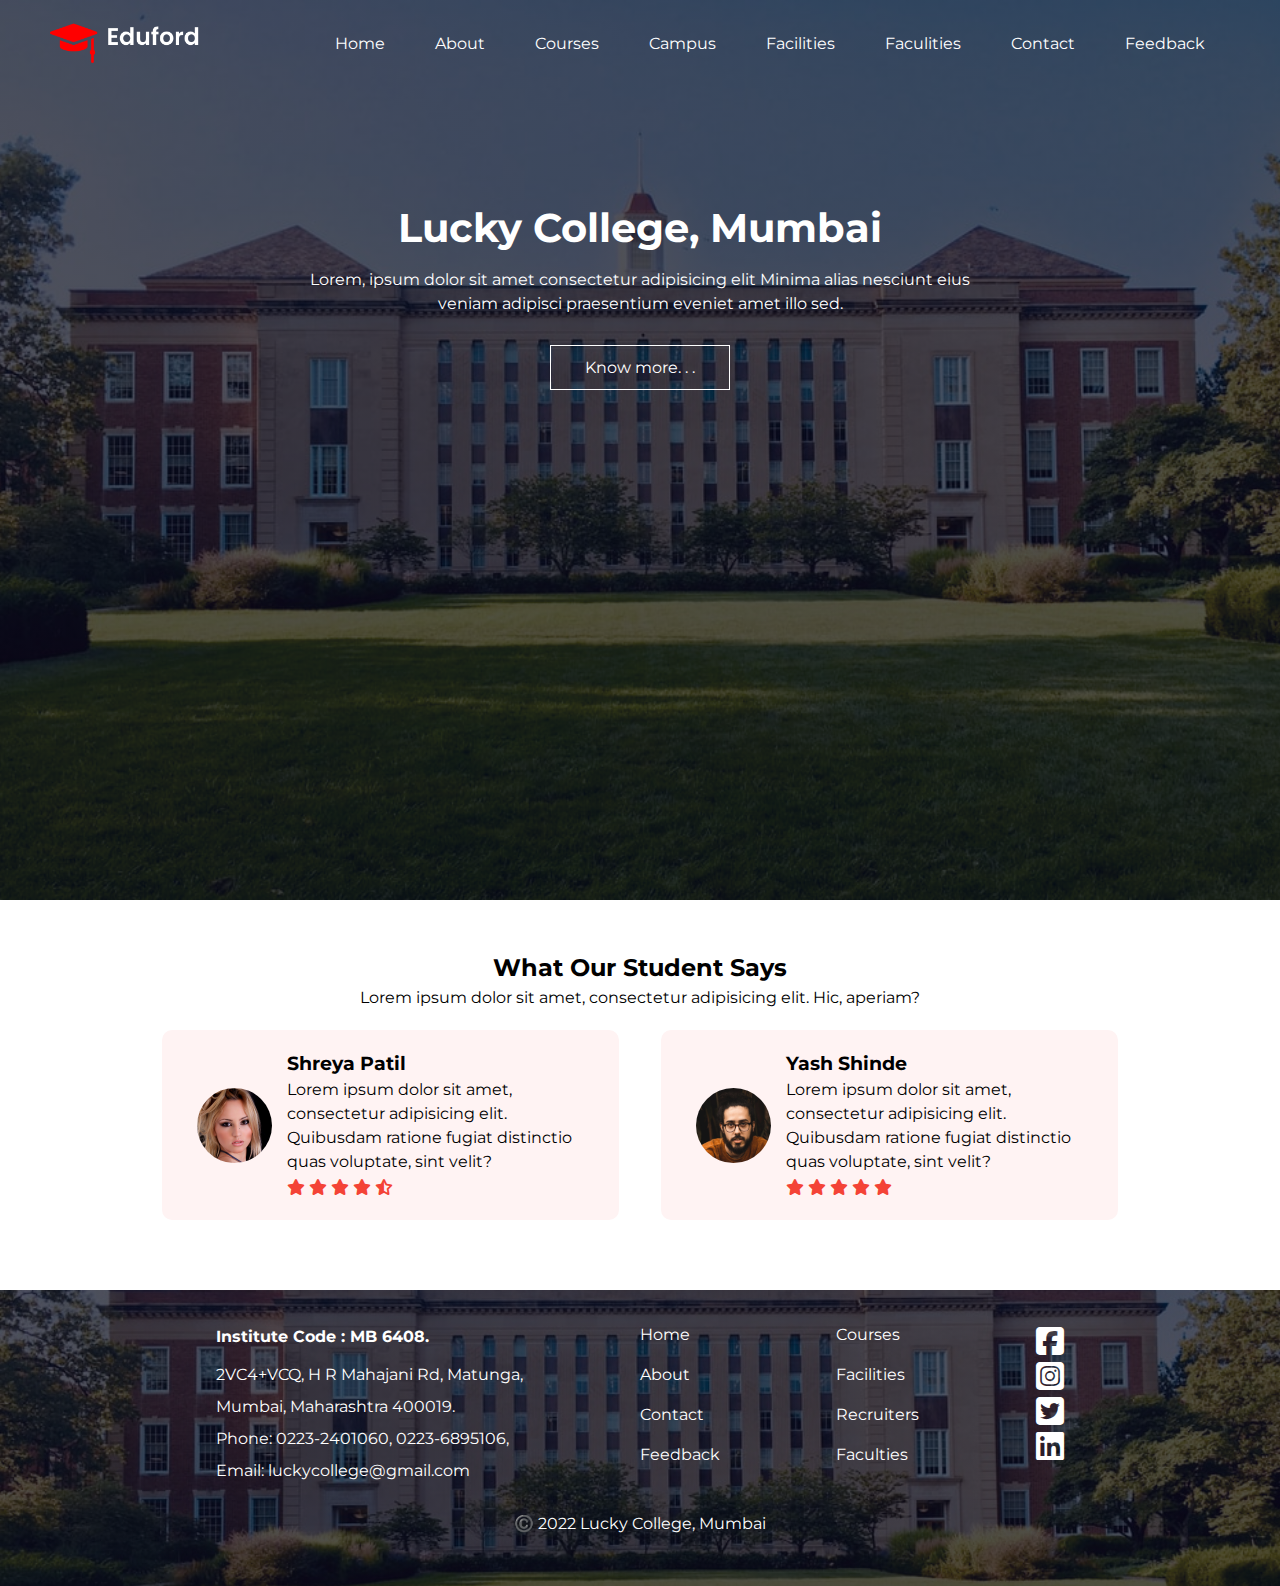
<file: index.html>
<!DOCTYPE html>
<html lang="en">
<head>
    <meta charset="UTF-8">
    <meta http-equiv="X-UA-Compatible" content="IE=edge">
    <meta name="viewport" content="width=device-width, initial-scale=1.0">
    <title>Home </title>
    <link rel="stylesheet" href="css/style.css">
    <link rel="preconnect" href="https://fonts.googleapis.com">
    <link rel="preconnect" href="https://fonts.gstatic.com" crossorigin>
    <link href="https://fonts.googleapis.com/css2?family=Montserrat:wght@200;400;500;600;700&display=swap" rel="stylesheet">
    <link href="https://cdnjs.cloudflare.com/ajax/libs/font-awesome/6.1.1/css/all.min.css" rel="stylesheet">
    <link rel="stylesheet" href="css/home.css">
  </head>
  <body> 
    <!-- *************** HEADER SECTION STARTS FROM HERE ************** -->
    <header class="header">
      <nav class="nav">
        <a href="index.html"><img src="img/logo.png" alt="cimdr logo"></a>
        <div class="navLinks">
          <ul>
            <li><a href="index.html">Home</a></li>
            <li><a href="about.html">About</a></li>
            <li><a href="courses.html">Courses</a></li>
            <li><a href="campus.html">Campus</a></li>
            <li><a href="facilities.html">Facilities</a></li>
            <!-- <li><a href="recruiters.html">Recruiters</a></li> -->
            <li><a href="faculties.html">Faculities</a></li>
            <!-- <li><a href="blog.html">Blog</a></li> -->
            <li><a href="contact.html">Contact</a></li>
            <li><a href="feedback.html">Feedback</a></li>
          </ul>
        </div>
      </nav>

      <div class="collegeHeading">
          <h1>Lucky College, Mumbai</h1>
          <p>Lorem, ipsum dolor sit amet consectetur adipisicing elit Minima alias nesciunt eius <br>veniam adipisci praesentium eveniet amet illo sed.</p>
          <a href="about.html" class="headingBtn">Know more. . .</a>
      </div>
    </header>
    
    
    <!-- *************** TESTIMONIAL SECTION STARTS FROM HERE ************** -->
    
    <section class="testimonial">
      <h2>What Our Student Says</h2>
      <p>Lorem ipsum dolor sit amet, consectetur adipisicing elit. Hic, aperiam?</p>
      <div class="testimonialRow">
        <div class="testimonialCol">
          <img src="img/user1.jpg" alt="user1">
          <div><h3>Shreya Patil</h3>
            <p>Lorem ipsum dolor sit amet, consectetur adipisicing elit. Quibusdam ratione fugiat distinctio quas voluptate, sint velit?</p>
            <div class="fa"><i class="fa-solid fa-star"></i>
              <i class="fa-solid fa-star"></i>
              <i class="fa-solid fa-star"></i>
              <i class="fa-solid fa-star"></i>
              <i class="fa-solid fa-star-half-stroke"></i></div>
            </div>
          </div>
          <div class="testimonialCol">
            <img src="img/user2.jpg" alt="user1">
            <div><h3>Yash Shinde</h3>
              <p>Lorem ipsum dolor sit amet, consectetur adipisicing elit. Quibusdam ratione fugiat distinctio quas voluptate, sint velit?</p>
              <div class="fa"><i class="fa-solid fa-star"></i>
                <i class="fa-solid fa-star"></i>
                <i class="fa-solid fa-star"></i>
                <i class="fa-solid fa-star"></i>
                <i class="fa-solid fa-star"></i></div>
              </div>
            </div>
          </div>
        </section>
        
        <!-- *************** FOOTER SECTION STARTS FROM HERE ************** -->
        <footer class="footer">
          <div class="footRow">
            <div class="footCol">
              <h4>Institute Code : MB 6408.</h4>
              <p>2VC4+VCQ, H R Mahajani Rd, Matunga,<br> Mumbai, Maharashtra 400019.</p>
              <p>Phone: 0223-2401060, 0223-6895106,</p>
              <p>Email: luckycollege@gmail.com </p>
            </div>
            <div class="footCol">
              <ul>
                <li><a href="index.html">Home</a></li>
                <li><a href="about.html">About</a></li>
                <li><a href="contact.html">Contact</a></li>
                <li><a href="feedback.html">Feedback</a></li>
              </ul>
            </div>
            <div class="footCol">
              <ul>
                <li><a href="courses.html">Courses</a></li>
                <li><a href="facilities.html">Facilities</a></li>
                <li><a href="recruiters.html">Recruiters</a></li>
                <li><a href="faculties.html">Faculties</a></li>
                
              </ul>
            </div>
          
          <div class="footCol icons" style="color:#fff;">
            <ul>
            <li class="fa-brands fa-facebook-square"></li><br>
            <li class="fa-brands fa-instagram-square"></li><br>
            <li class="fa-brands fa-twitter-square"></li><br>
            <li class="fa-brands fa-linkedin"></li><br>
          </ul>
          </div>
        </div>

        <div class="copy">
         <span>©️</span> 2022 Lucky College, Mumbai
        </div>

        </footer>
        
        <!-- JAVASCRIPT -->
        <script src="https://cdn.jsdelivr.net/npm/bootstrap@5.0.2/dist/js/bootstrap.bundle.min.js" integrity="sha384-MrcW6ZMFYlzcLA8Nl+NtUVF0sA7MsXsP1UyJoMp4YLEuNSfAP+JcXn/tWtIaxVXM" crossorigin="anonymous"></script>
      </body>
      </html>
</file>
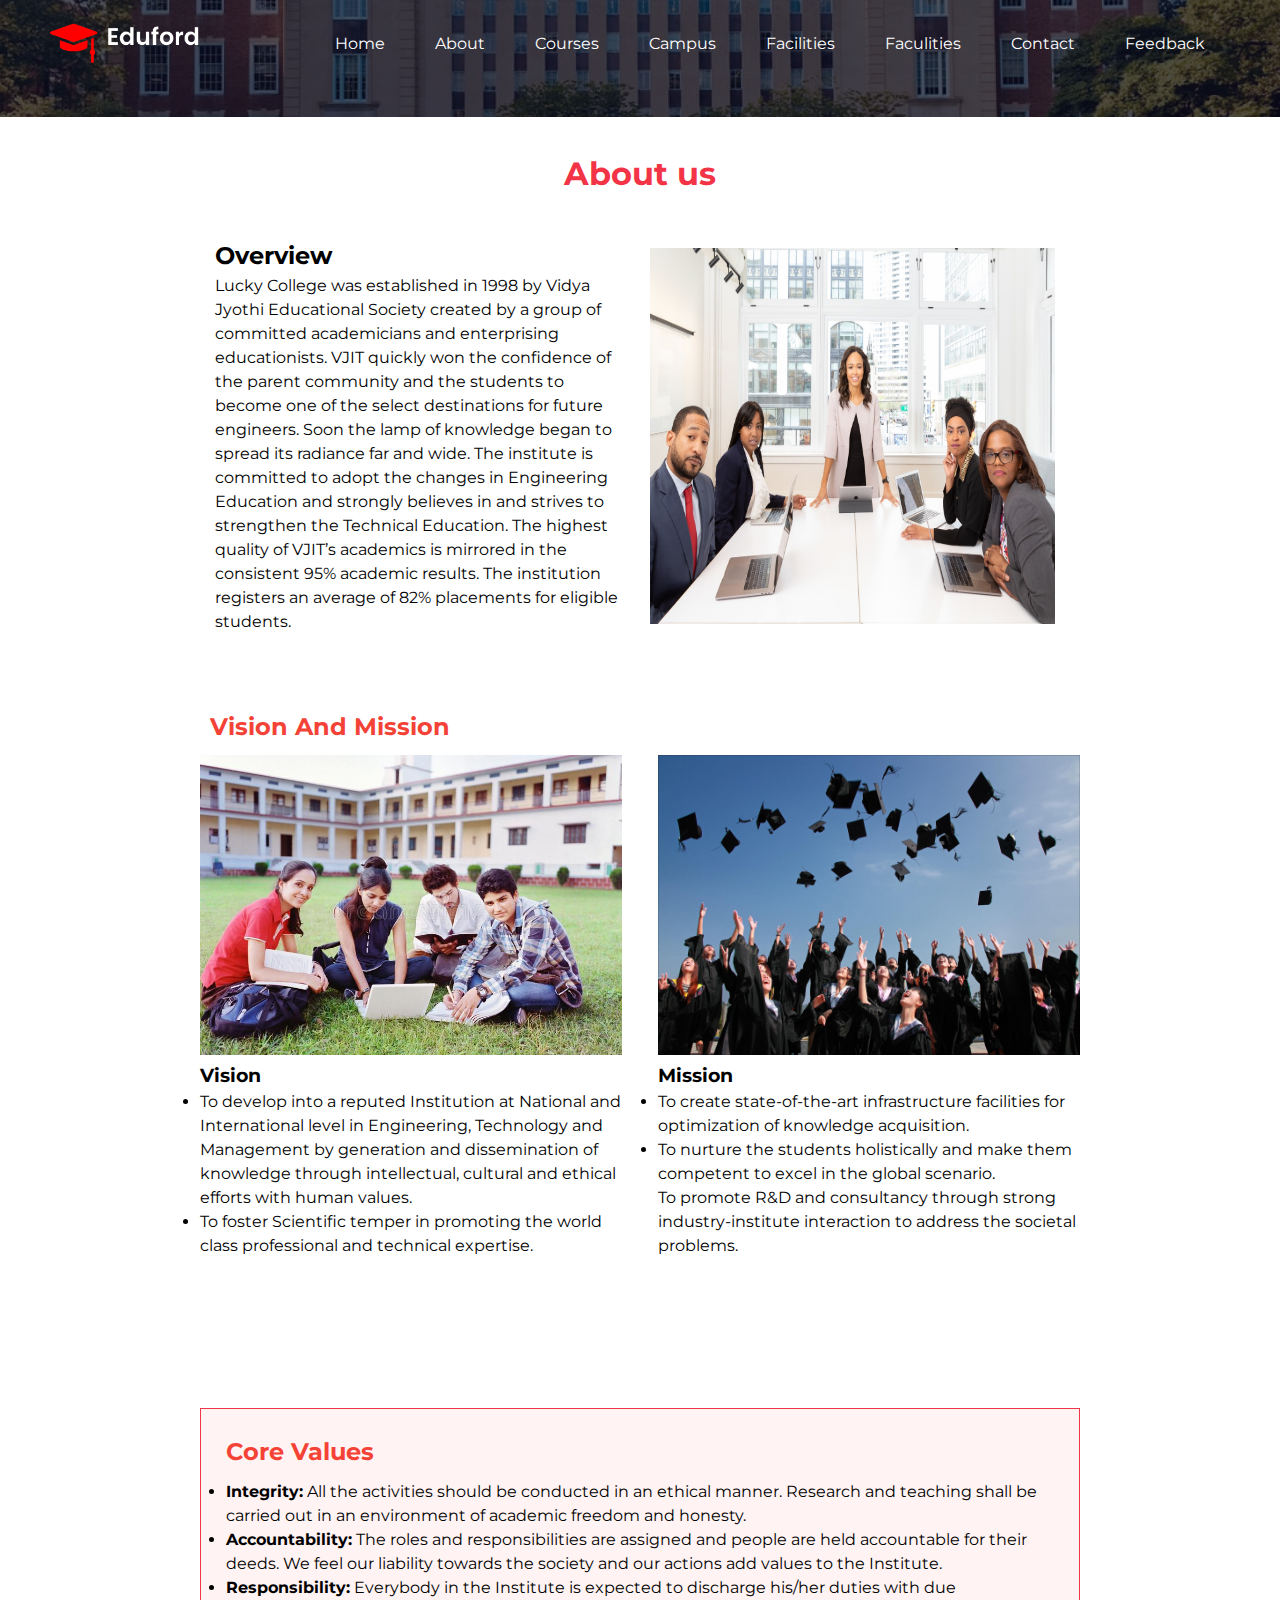
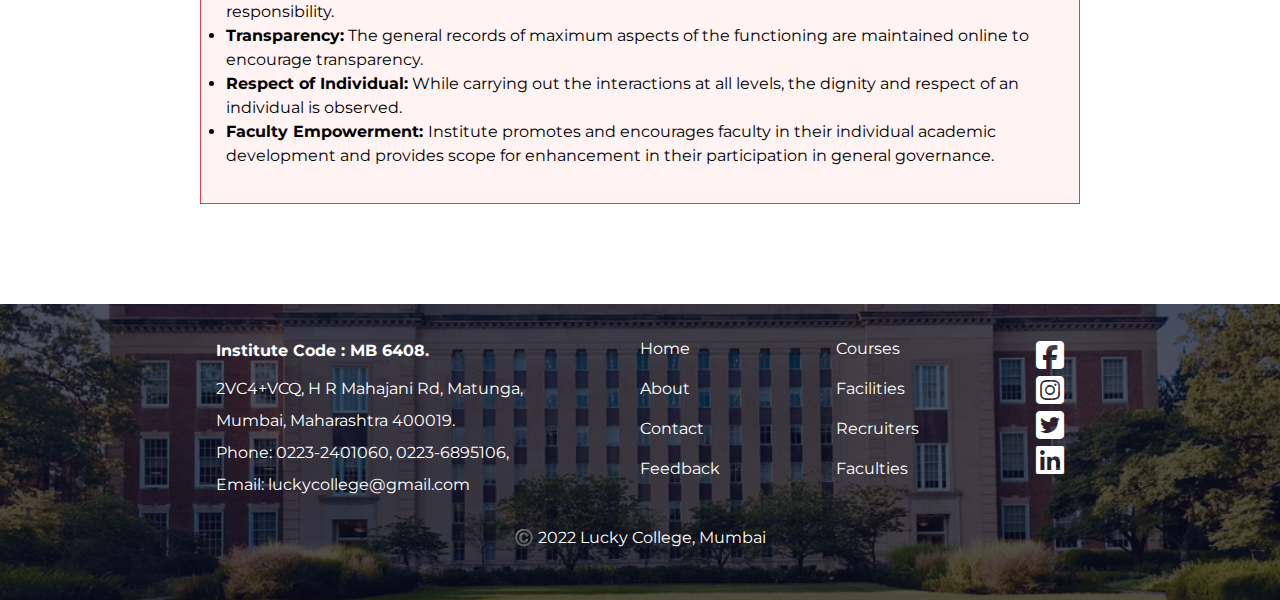
<file: about.html>
<!DOCTYPE html>
<html lang="en">
<head>
    <meta charset="UTF-8">
    <meta http-equiv="X-UA-Compatible" content="IE=edge">
    <meta name="viewport" content="width=device-width, initial-scale=1.0">
    <title>About | Lucky College, Mumbai</title>
    <link rel="stylesheet" href="css/style.css">
    <link rel="preconnect" href="https://fonts.googleapis.com">
    <link rel="preconnect" href="https://fonts.gstatic.com" crossorigin>
    <link href="https://fonts.googleapis.com/css2?family=Montserrat:wght@200;400;500;600;700&display=swap" rel="stylesheet">
    <link href="https://cdnjs.cloudflare.com/ajax/libs/font-awesome/6.1.1/css/all.min.css" rel="stylesheet">
    <link rel="stylesheet" href="css/about.css">
</head>
<body>
    <!-- *************** HEADER SECTION STARTS FROM HERE ************** -->
    <header class="header">
        <nav class="nav">
          <a href="index.html"><img src="img/logo.png" alt="cimdr logo"></a>
          <div class="navLinks">
              <ul>
              <li><a href="index.html">Home</a></li>
              <li><a href="about.html">About</a></li>
              <li><a href="courses.html">Courses</a></li>
              <li><a href="campus.html">Campus</a></li>
              <li><a href="facilities.html">Facilities</a></li>
              <li><a href="faculties.html">Faculities</a></li>
              <li><a href="contact.html">Contact</a></li>
              <li><a href="feedback.html">Feedback</a></li>
            </ul>
        </div>
    </nav>
    
</header>

<!-- *************** ABOUT SECTION STARTS FROM HERE ************** -->
<section class="aboutSection">
  <h1>About us</h1>
    <div class="aboutBox">
      <div class="aboutInfo">
        <h2>Overview</h2>
        Lucky College was established in 1998 by Vidya Jyothi  Educational Society created by a group of committed academicians and enterprising  educationists. VJIT quickly won the confidence of the parent community and the   students to become one of the select destinations for future engineers. Soon the lamp   of knowledge began to spread its radiance far and wide. The institute is committed to   adopt the changes in Engineering Education and strongly believes in and strives to  strengthen the Technical Education. The highest quality of VJIT’s academics is   mirrored in the consistent 95% academic results. The institution registers an average   of 82% placements for eligible students.</div>
        <div class="aboutImg">
          <img src="img/about.jpg" alt="about">
        </div>
      </div>
      
      <!-- *************** VISSION AND MISSION SECTION STARTS FROM HERE ************** -->

      <div class="visionMission">
        <h2 style=" color:#f44336;">Vision And Mission</h2>
        <div class="visionAndMission">
          <div class="vision">
        <img src="img/bg-3.jpg" alt="vision">
        <h3>Vision</h3>
        <ul>
          <li>To develop into a reputed Institution at National and International level in Engineering, Technology and Management by generation and dissemination of knowledge through intellectual, cultural and ethical efforts with human values.</li>
          <li>To foster Scientific temper in promoting the world class professional and technical expertise.</li>
        </ul>

      </div>
      <div class="mission">
        <img src="img/background.jpg" alt="mission">
        <h3>Mission</h3>
        <ul>
          <li>To create state-of-the-art infrastructure facilities for optimization of knowledge acquisition.</li>
          <li>To nurture the students holistically and make them competent to excel in the global scenario.</li>
          To promote R&D and consultancy through strong industry-institute interaction to address the societal problems.
        </ul>
      </div>
    </div>
  </div>
</section>

<!-- *************** CORE VALUES SECTION STARTS FROM HERE ************** -->
<section class="coreValues">
  <h2 style=" color:#f44336; margin-bottom:10px;">Core Values</h2>
  <ul>
    <li><b>Integrity:</b> All the activities should be conducted in an ethical manner. Research and teaching shall be carried out in an environment of academic freedom and honesty.</li>
    <li><b>Accountability:</b> The roles and responsibilities are assigned and people are held accountable for their deeds. We feel our liability towards the society and our actions add values to the Institute.</li>
    <li><b>Responsibility:</b> Everybody in the Institute is expected to discharge his/her duties with due responsibility.</li>
    <li><b>Transparency:</b> The general records of maximum aspects of the functioning are maintained online to encourage transparency.</li>
    <li><b>Respect of Individual:</b> While carrying out the interactions at all levels, the dignity and respect of an individual is observed.</li>
    <li><b>Faculty Empowerment: </b> Institute promotes and encourages faculty in their individual academic development and provides scope for enhancement in their participation in general governance.</li>
  </ul>
</section>


<!-- *************** FOOTER SECTION STARTS FROM HERE ************** -->
<footer class="footer">
    <div class="footRow">
      <div class="footCol">
        <h4>Institute Code : MB 6408.</h4>
        <p>2VC4+VCQ, H R Mahajani Rd, Matunga,<br> Mumbai, Maharashtra 400019.</p>
        <p>Phone: 0223-2401060, 0223-6895106,</p>
        <p>Email: luckycollege@gmail.com </p>
      </div>
      <div class="footCol">
        <ul>
          <li><a href="index.html">Home</a></li>
          <li><a href="about.html">About</a></li>
          <li><a href="contact.html">Contact</a></li>
          <li><a href="feedback.html">Feedback</a></li>
        </ul>
      </div>
      <div class="footCol">
        <ul>
          <li><a href="courses.html">Courses</a></li>
          <li><a href="facilities.html">Facilities</a></li>
          <li><a href="recruiters.html">Recruiters</a></li>
          <li><a href="faculties.html">Faculties</a></li>
          
        </ul>
      </div>
    
    <div class="footCol icons" style="color:#fff;">
      <ul>
      <li class="fa-brands fa-facebook-square"></li><br>
      <li class="fa-brands fa-instagram-square"></li><br>
      <li class="fa-brands fa-twitter-square"></li><br>
      <li class="fa-brands fa-linkedin"></li><br>
    </ul>
    </div>
  </div>

  <div class="copy">
   <span>©️</span> 2022 Lucky College, Mumbai
  </div>

</footer>
</body>
</html>
</file>
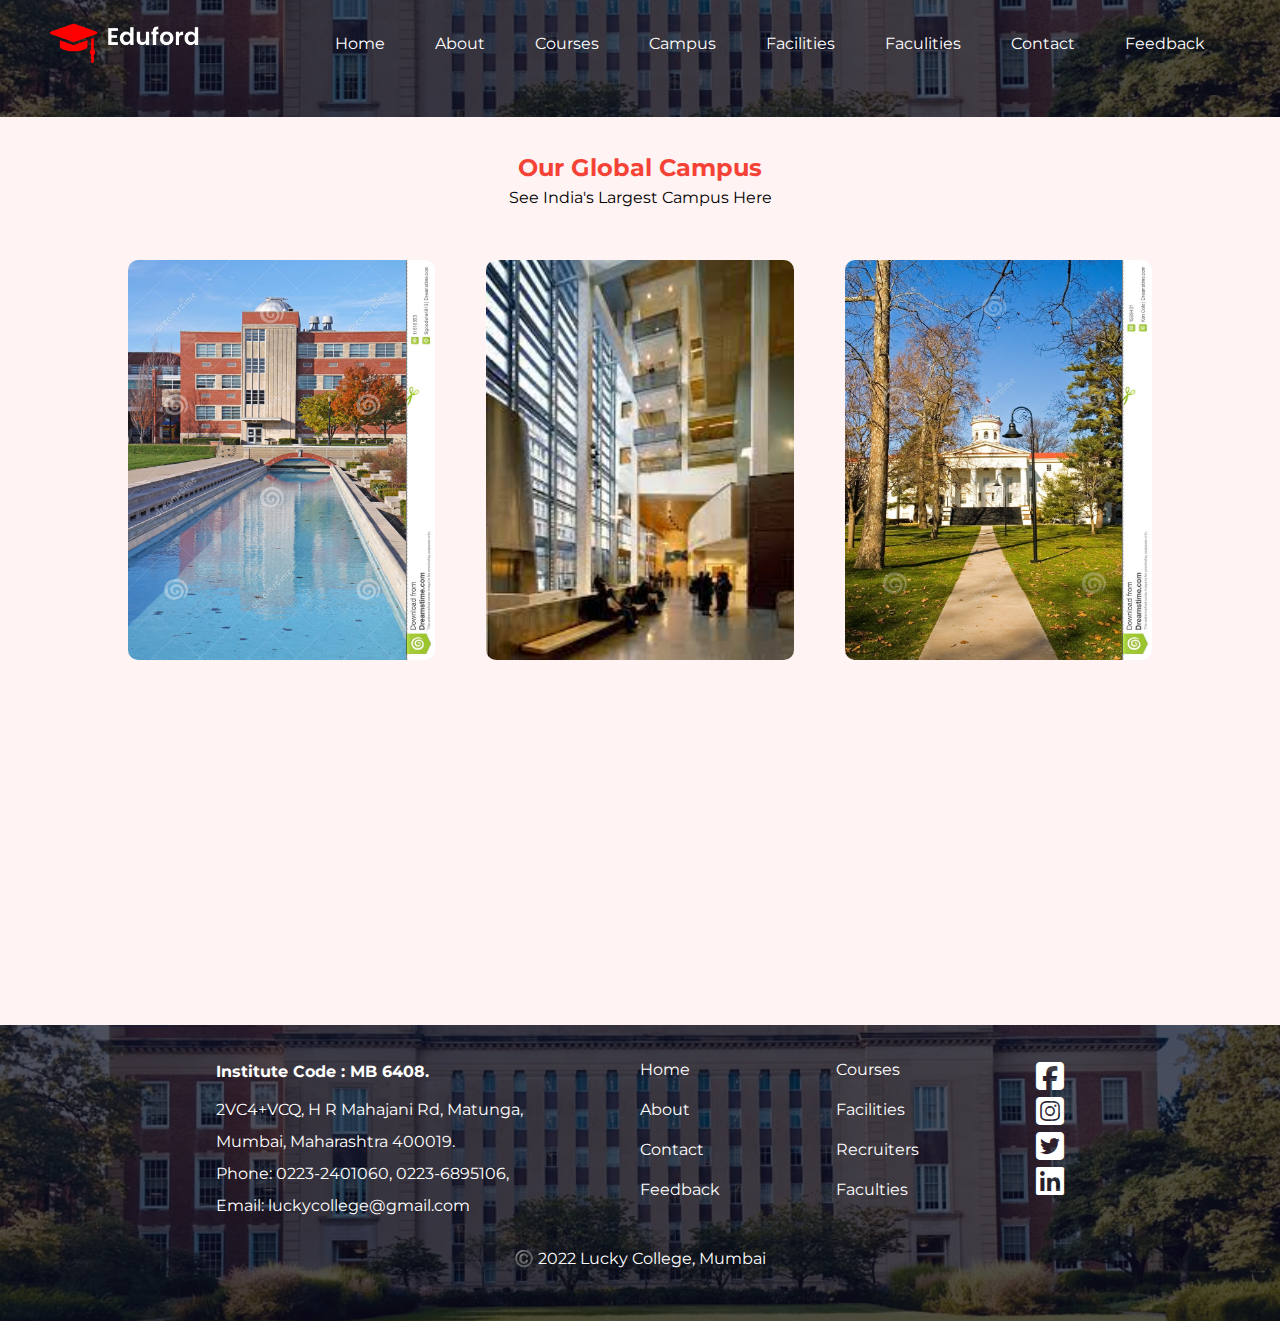
<file: campus.html>
<!DOCTYPE html>
<html lang="en">
<head>
    <meta charset="UTF-8">
    <meta http-equiv="X-UA-Compatible" content="IE=edge">
    <meta name="viewport" content="width=device-width, initial-scale=1.0">
    <title>Campus | Lucky College, Mumbai</title>
    <link rel="stylesheet" href="css/style.css">
    <link rel="preconnect" href="https://fonts.googleapis.com">
    <link rel="preconnect" href="https://fonts.gstatic.com" crossorigin>
    <link href="https://fonts.googleapis.com/css2?family=Montserrat:wght@200;400;500;600;700&display=swap" rel="stylesheet">
    <link href="https://cdnjs.cloudflare.com/ajax/libs/font-awesome/6.1.1/css/all.min.css" rel="stylesheet">
    <link rel="stylesheet" href="css/campus.css">
</head>
<body>
    <!-- *************** HEADER SECTION STARTS FROM HERE ************** -->
    <header class="header">
        <nav class="nav">
          <a href="index.html"><img src="img/logo.png" alt="cimdr logo"></a>
          <div class="navLinks">
            <ul>
              <li><a href="index.html">Home</a></li>
              <li><a href="about.html">About</a></li>
              <li><a href="courses.html">Courses</a></li>
              <li><a href="campus.html">Campus</a></li>
              <li><a href="facilities.html">Facilities</a></li>
              <!-- <li><a href="recruiters.html">Recruiters</a></li> -->
              <li><a href="faculties.html">Faculities</a></li>
              <!-- <li><a href="blog.html">Blog</a></li> -->
              <li><a href="contact.html">Contact</a></li>
              <li><a href="feedback.html">Feedback</a></li>
            </ul>
          </div>
        </nav>
    </header>

    <!-- *************** CAMPUS SECTION STARTS FROM HERE ************** -->
    
    <section class="campus">
        <h2 style="color:#f44336;">Our Global Campus</h2>
        <p>See India's Largest Campus Here</p>
        
        <div class="campusRow">
          <div class="campusCol">
            <img src="img/campus1.jpg" alt="london campus">
            <div class="layer">
              <h3>Mumbai</h3>
            </div>
          </div>
          <div class="campusCol">
            <img src="img/campus2.jpg" alt="london campus">
            <div class="layer">
              <h3 style="left:125px;">Pune</h3>
            </div>
          </div>
          <div class="campusCol">
            <img src="img/campus3.jpg" alt="london campus">
            <div class="layer">
              <h3>Hydrabad</h3>
            </div>
          </div>
        </div>
    </section>
     

    <!-- *************** FOOTER SECTION STARTS FROM HERE ************** -->
    <footer class="footer">
        <div class="footRow">
          <div class="footCol">
            <h4>Institute Code : MB 6408.</h4>
            <p>2VC4+VCQ, H R Mahajani Rd, Matunga,<br> Mumbai, Maharashtra 400019.</p>
            <p>Phone: 0223-2401060, 0223-6895106,</p>
            <p>Email: luckycollege@gmail.com </p>
          </div>
          <div class="footCol">
            <ul>
              <li><a href="index.html">Home</a></li>
              <li><a href="about.html">About</a></li>
              <li><a href="contact.html">Contact</a></li>
              <li><a href="feedback.html">Feedback</a></li>
            </ul>
          </div>
          <div class="footCol">
            <ul>
              <li><a href="courses.html">Courses</a></li>
              <li><a href="facilities.html">Facilities</a></li>
              <li><a href="recruiters.html">Recruiters</a></li>
              <li><a href="faculties.html">Faculties</a></li>
              
            </ul>
          </div>
        
        <div class="footCol icons" style="color:#fff;">
          <ul>
          <li class="fa-brands fa-facebook-square"></li><br>
          <li class="fa-brands fa-instagram-square"></li><br>
          <li class="fa-brands fa-twitter-square"></li><br>
          <li class="fa-brands fa-linkedin"></li><br>
        </ul>
        </div>
      </div>

      <div class="copy">
       <span>©️</span> 2022 Lucky College, Mumbai
      </div>

    </footer>
    
</body>
</html>
</file>
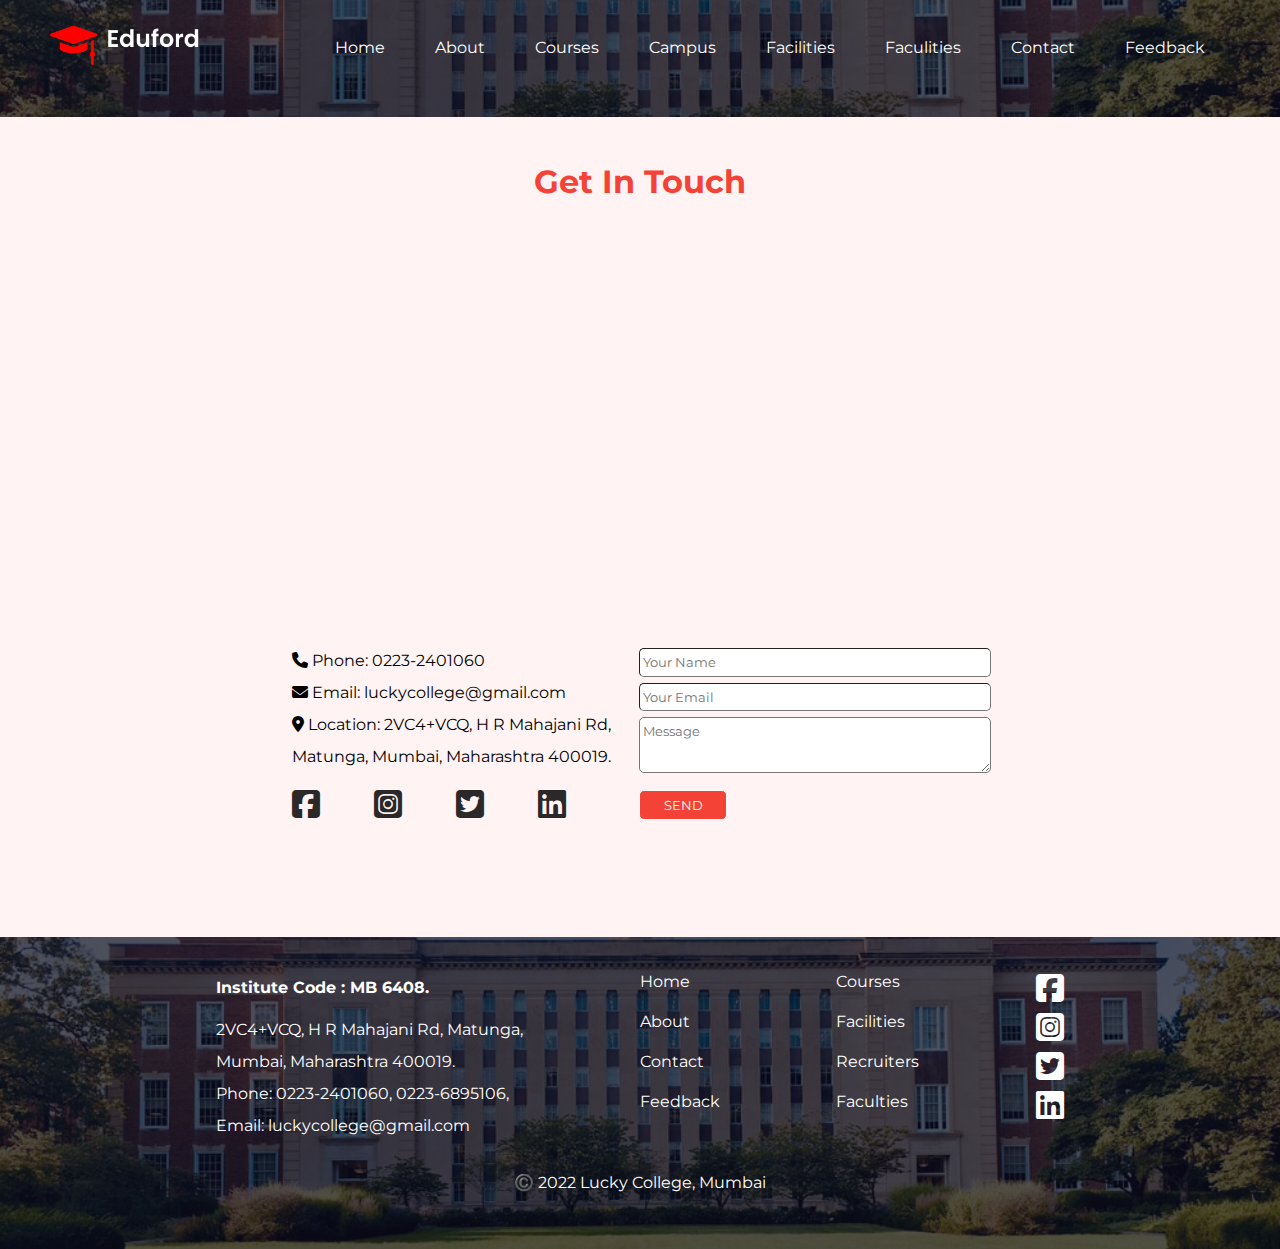
<file: contact.html>
<!DOCTYPE html>
<html lang="en">
<head>
    <meta charset="UTF-8">
    <meta http-equiv="X-UA-Compatible" content="IE=edge">
    <meta name="viewport" content="width=device-width, initial-scale=1.0">
    <title>Contact | Lucky College, Mumbai</title>
    <link rel="stylesheet" href="css/style.css">
    <link rel="preconnect" href="https://fonts.googleapis.com">
    <link rel="preconnect" href="https://fonts.gstatic.com" crossorigin>
    <link href="https://fonts.googleapis.com/css2?family=Montserrat:wght@200;400;500;600;700&display=swap" rel="stylesheet">
    <link href="https://cdnjs.cloudflare.com/ajax/libs/font-awesome/6.1.1/css/all.min.css" rel="stylesheet">
    <link rel="stylesheet" href="css/contact.css">
</head>
<body style="background-color:#fff3f3;">
    <!-- *************** HEADER SECTION STARTS FROM HERE ************** -->
    <header class="header">
        <nav class="nav">
          <a href="index.html"><img src="img/logo.png" alt="cimdr logo"></a>
          <div class="navLinks">
              <ul>
              <li><a href="index.html">Home</a></li>
              <li><a href="about.html">About</a></li>
              <li><a href="courses.html">Courses</a></li>
              <li><a href="campus.html">Campus</a></li>
              <li><a href="facilities.html">Facilities</a></li>
              <!-- <li><a href="recruiters.html">Recruiters</a></li> -->
              <li><a href="faculties.html">Faculities</a></li>
              <!-- <li><a href="blog.html">Blog</a></li> -->
              <li><a href="contact.html">Contact</a></li>
              <li><a href="feedback.html">Feedback</a></li>
            </ul>
        </div>
    </nav>
    
</header>

<!-- *************** CONTACT SECTION STARTS FROM HERE ************** -->
<section class="contactSection">
    <h2>Get In Touch</h2>
    <iframe src="https://www.google.com/maps/embed?pb=!1m18!1m12!1m3!1d3771.943228164165!2d72.85393251428587!3d19.022223158605183!2m3!1f0!2f0!3f0!3m2!1i1024!2i768!4f13.1!3m3!1m2!1s0x3be7cf26f4972d21%3A0x2c50185364aca4c1!2sVeermata%20Jijabai%20Technological%20Institute!5e0!3m2!1sen!2sin!4v1656923832435!5m2!1sen!2sin" width="100%" height="350" style="border:0; padding:0 80px; margin-bottom:30px;" allowfullscreen="" loading="lazy" referrerpolicy="no-referrer-when-downgrade"></iframe>
    <div class="contactRow">
        <div class="contactColumn contactInfo">
        <p><i class="fa-solid fa-phone"></i> Phone: 0223-2401060</p>
        <p><i class="fa-solid fa-envelope"></i> Email: luckycollege@gmail.com</p>
        <p><i class="fa-solid fa-location-dot"></i> Location: 2VC4+VCQ, H R Mahajani Rd,<br> Matunga, Mumbai, Maharashtra 400019.</p>
        <div class="footCol icons" style="color:rgb(42, 40, 40);">
          <ul id="social">
          <li class="fa-brands fa-facebook-square"></li>
          <li class="fa-brands fa-instagram-square"></li>
          <li class="fa-brands fa-twitter-square"></li>
          <li class="fa-brands fa-linkedin"></li>
        </ul>
        </div>
        </div>
        <div class="contactColumn contactForm">
            <input type="text" placeholder=" Your Name" id="name" name="name"><br>
            <input type="email" name="email" id="email" placeholder=" Your Email"><br>
            <textarea name="message" id="message" cols="30" rows="2" placeholder=" Message"></textarea><br>
            <input type="button" value="SEND" class="contactBtn">
        </div>
    </div>
    
</section>

<!-- *************** FOOTER SECTION STARTS FROM HERE ************** -->
<footer class="footer">
    <div class="footRow">
      <div class="footCol">
        <h4>Institute Code : MB 6408.</h4>
        <p>2VC4+VCQ, H R Mahajani Rd, Matunga,<br> Mumbai, Maharashtra 400019.</p>
        <p>Phone: 0223-2401060, 0223-6895106,</p>
        <p>Email: luckycollege@gmail.com </p>
      </div>
      <div class="footCol">
        <ul>
          <li><a href="index.html">Home</a></li>
          <li><a href="about.html">About</a></li>
          <li><a href="contact.html">Contact</a></li>
          <li><a href="feedback.html">Feedback</a></li>
        </ul>
      </div>
      <div class="footCol">
        <ul>
          <li><a href="courses.html">Courses</a></li>
          <li><a href="facilities.html">Facilities</a></li>
          <li><a href="recruiters.html">Recruiters</a></li>
          <li><a href="faculties.html">Faculties</a></li>
          
        </ul>
      </div>
    
    <div class="footCol icons" style="color:#fff;">
      <ul>
      <li class="fa-brands fa-facebook-square"></li><br>
      <li class="fa-brands fa-instagram-square"></li><br>
      <li class="fa-brands fa-twitter-square"></li><br>
      <li class="fa-brands fa-linkedin"></li><br>
    </ul>
    </div>
  </div>

  <div class="copy">
   <span>©️</span> 2022 Lucky College, Mumbai
  </div>

</footer>
</body>
</html>
</file>
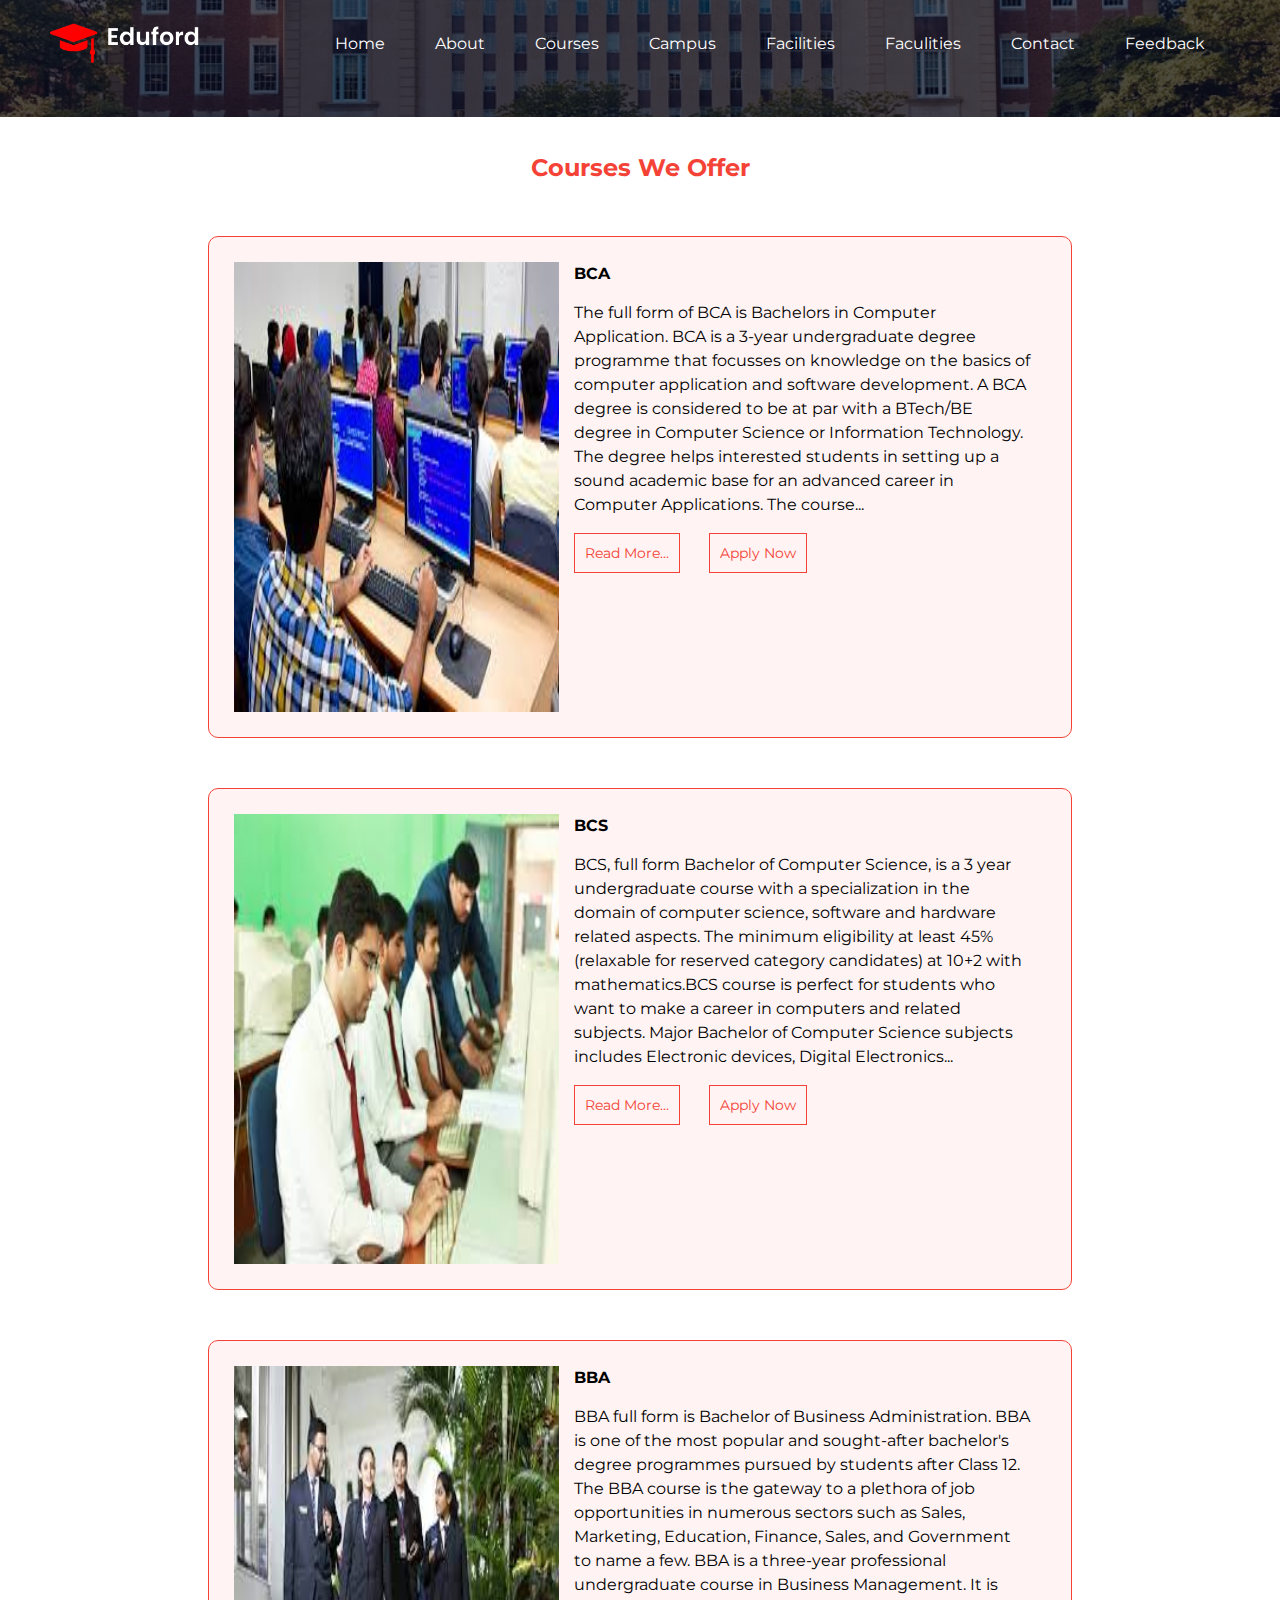
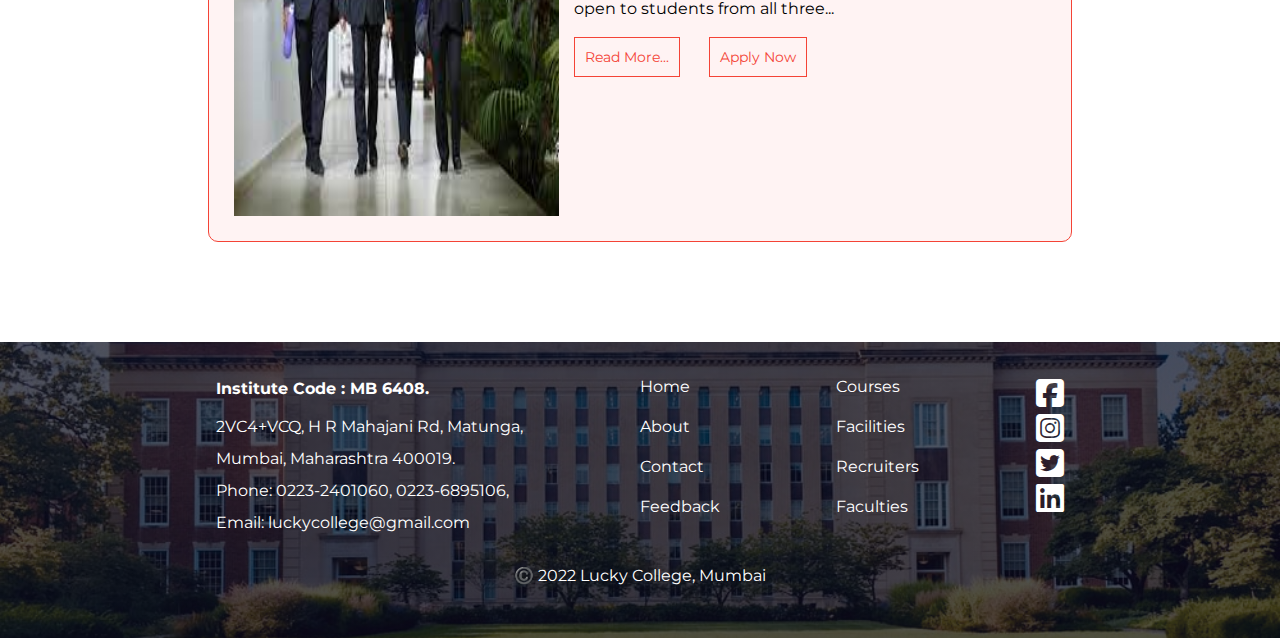
<file: courses.html>
<!DOCTYPE html>
<html lang="en">
<head>
    <meta charset="UTF-8">
    <meta http-equiv="X-UA-Compatible" content="IE=edge">
    <meta name="viewport" content="width=device-width, initial-scale=1.0">
    <title>Courses | Lucky College, Mumbai</title>
    <link rel="stylesheet" href="css/style.css">
    <link rel="preconnect" href="https://fonts.googleapis.com">
    <link rel="preconnect" href="https://fonts.gstatic.com" crossorigin>
    <link href="https://fonts.googleapis.com/css2?family=Montserrat:wght@200;400;500;600;700&display=swap" rel="stylesheet">
    <link href="https://cdnjs.cloudflare.com/ajax/libs/font-awesome/6.1.1/css/all.min.css" rel="stylesheet">
    <link rel="stylesheet" href="css/courses.css">
</head>
<body>
    <!-- *************** HEADER SECTION STARTS FROM HERE ************** -->
    <header class="header">
        <nav class="nav">
          <a href="index.html"><img src="img/logo.png" alt="cimdr logo"></a>
          <div class="navLinks">
            <ul>
              <li><a href="index.html">Home</a></li>
              <li><a href="about.html">About</a></li>
              <li><a href="courses.html">Courses</a></li>
              <li><a href="campus.html">Campus</a></li>
              <li><a href="facilities.html">Facilities</a></li>
              <!-- <li><a href="recruiters.html">Recruiters</a></li> -->
              <li><a href="faculties.html">Faculities</a></li>
              <!-- <li><a href="blog.html">Blog</a></li> -->
              <li><a href="contact.html">Contact</a></li>
              <li><a href="feedback.html">Feedback</a></li>
            </ul>
          </div>
        </nav>
      </header>

      <!-- **********COURSE SECTION STARTS HERE********** -->
    <section class="courses">
      <h2>Courses We Offer</h2>
        <div class="courseBox">
          
          <div class="course">
              <div class="courseImg">
                <img src="img/bca.jpg" alt="bca">
              </div>
              <div class="courseInfo">
                <h4>BCA</h4>
                <p>The full form of BCA is Bachelors in Computer Application. BCA is a 3-year undergraduate degree programme that focusses on knowledge on the basics of computer application and software development. A BCA degree is considered to be at par with a BTech/BE degree in Computer Science or Information Technology. The degree helps interested students in setting up a sound academic base for an advanced career in Computer Applications. The course...
                  <br><br>
                  <a href="https://www.shiksha.com/bca-bachelor-of-computer-applications-chp" class="readMore btn">Read More...</a>
                  <a href="#" class="btn applyNow">Apply Now</a>
                </p>
                
              </div>
          </div>         
          <div class="course">
              <div class="courseImg">
                <img src="img/bcs.jpg" alt="BCS">
              </div>
              <div class="courseInfo">
                <h4>BCS</h4>
                <p>BCS, full form Bachelor of Computer Science, is a 3 year undergraduate course with a specialization in the domain of computer science, software and hardware related aspects. The minimum eligibility at least 45% (relaxable for reserved category candidates) at 10+2 with mathematics.BCS course is perfect for students who want to make a career in computers and related subjects. Major Bachelor of Computer Science subjects includes Electronic devices, Digital Electronics...
                  <br><br>
                  <a href="https://collegedunia.com/courses/bachelors-of-computer-science-bcs" class="readMore btn">Read More...</a>
                  <a href="#" class="btn applyNow">Apply Now</a>
                </p>
                
              </div>
          </div>         
          <div class="course bba">
              <div class="courseImg">
                <img src="img/bba.jpg" alt="BBA">
              </div>
              <div class="courseInfo">
                <h4>BBA</h4>
                <p>BBA full form is Bachelor of Business Administration. BBA is one of the most popular and sought-after bachelor's degree programmes pursued by students after Class 12. The BBA course is the gateway to a plethora of job opportunities in numerous sectors such as Sales, Marketing, Education, Finance, Sales, and Government to name a few. BBA is a three-year professional undergraduate course in Business Management. It is open to students from all three...
                  <br><br>
                  <a href="https://www.shiksha.com/bba-bachelor-of-business-administration-chp" class="readMore btn">Read More...</a>
                  <a href="#" class="btn applyNow">Apply Now</a>
                </p>
                
              </div>
          </div>         
        </div>
      </section>

      <!-- *************** FOOTER SECTION STARTS FROM HERE ************** -->
      <footer class="footer">
        <div class="footRow">
          <div class="footCol">
            <h4>Institute Code : MB 6408.</h4>
            <p>2VC4+VCQ, H R Mahajani Rd, Matunga,<br> Mumbai, Maharashtra 400019.</p>
            <p>Phone: 0223-2401060, 0223-6895106,</p>
            <p>Email: luckycollege@gmail.com </p>
          </div>
          <div class="footCol">
            <ul>
              <li><a href="index.html">Home</a></li>
              <li><a href="about.html">About</a></li>
              <li><a href="contact.html">Contact</a></li>
              <li><a href="feedback.html">Feedback</a></li>
            </ul>
          </div>
          <div class="footCol">
            <ul>
              <li><a href="courses.html">Courses</a></li>
              <li><a href="facilities.html">Facilities</a></li>
              <li><a href="recruiters.html">Recruiters</a></li>
              <li><a href="faculties.html">Faculties</a></li>
              
            </ul>
          </div>
        
        <div class="footCol icons" style="color:#fff;">
          <ul>
          <li class="fa-brands fa-facebook-square"></li><br>
          <li class="fa-brands fa-instagram-square"></li><br>
          <li class="fa-brands fa-twitter-square"></li><br>
          <li class="fa-brands fa-linkedin"></li><br>
        </ul>
        </div>
      </div>

      <div class="copy">
       <span>©️</span> 2022 Lucky College, Mumbai
      </div>

      </footer>


       <!-- JAVASCRIPT -->
       <script src="https://cdn.jsdelivr.net/npm/bootstrap@5.0.2/dist/js/bootstrap.bundle.min.js" integrity="sha384-MrcW6ZMFYlzcLA8Nl+NtUVF0sA7MsXsP1UyJoMp4YLEuNSfAP+JcXn/tWtIaxVXM" crossorigin="anonymous"></script>
</body>
</html>
</file>
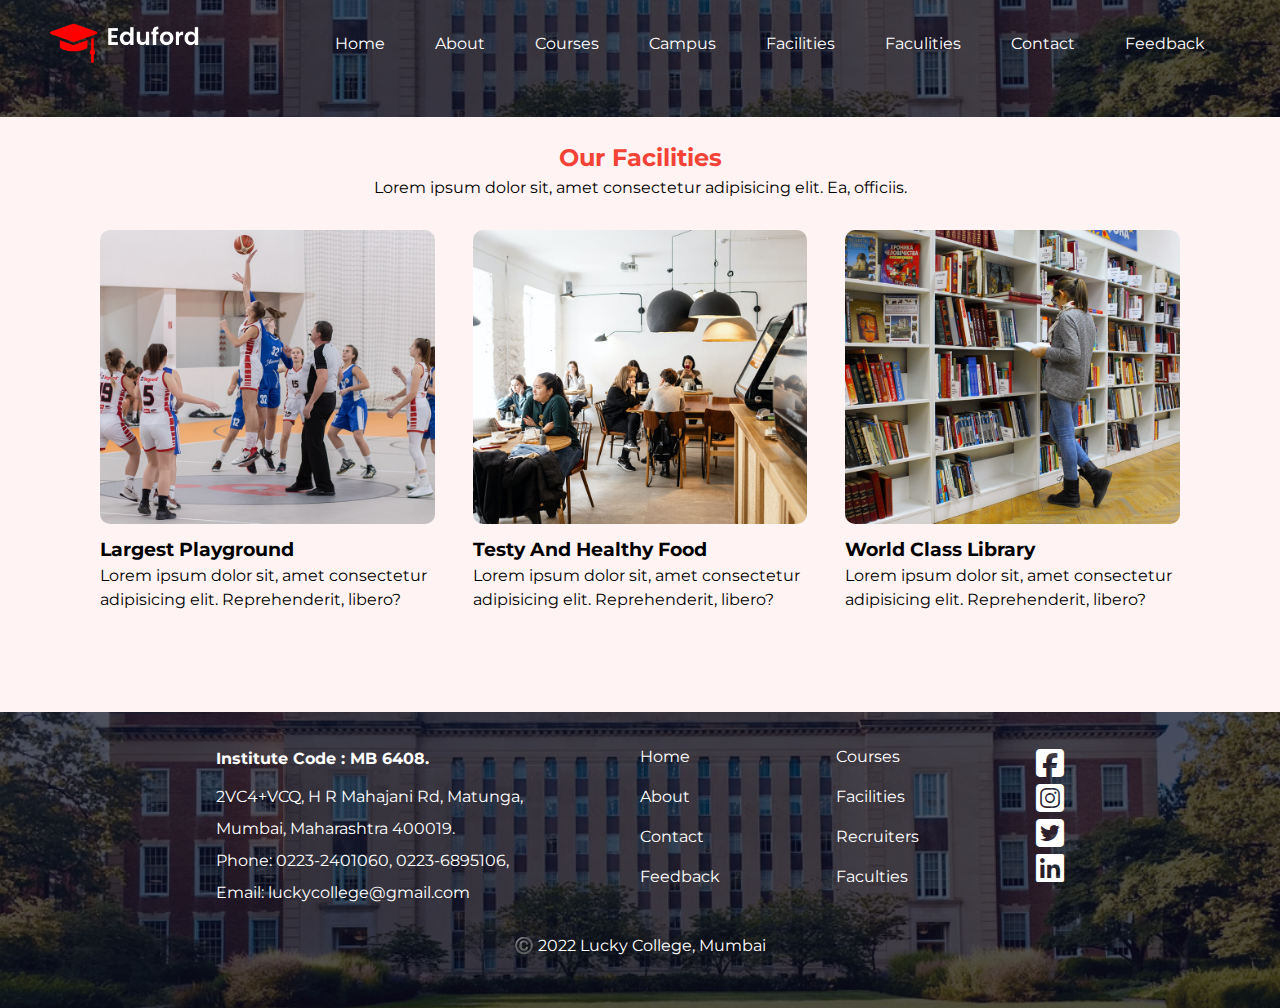
<file: facilities.html>
<!DOCTYPE html>
<html lang="en">
<head>
    <meta charset="UTF-8">
    <meta http-equiv="X-UA-Compatible" content="IE=edge">
    <meta name="viewport" content="width=device-width, initial-scale=1.0">
    <title>Facilities | Lucky College, Mumbai</title>
    <link rel="stylesheet" href="css/style.css">
    <link rel="preconnect" href="https://fonts.googleapis.com">
    <link rel="preconnect" href="https://fonts.gstatic.com" crossorigin>
    <link href="https://fonts.googleapis.com/css2?family=Montserrat:wght@200;400;500;600;700&display=swap" rel="stylesheet">
    <link href="https://cdnjs.cloudflare.com/ajax/libs/font-awesome/6.1.1/css/all.min.css" rel="stylesheet">
    <link rel="stylesheet" href="css/facilities.css">
</head>
<body style="background-color:#fff3f3;">
    <!-- *************** HEADER SECTION STARTS FROM HERE ************** -->
    <header class="header">
        <nav class="nav">
          <a href="index.html"><img src="img/logo.png" alt="cimdr logo"></a>
          <div class="navLinks">
            <ul>
              <li><a href="index.html">Home</a></li>
              <li><a href="about.html">About</a></li>
              <li><a href="courses.html">Courses</a></li>
              <li><a href="campus.html">Campus</a></li>
              <li><a href="facilities.html">Facilities</a></li>
              <!-- <li><a href="recruiters.html">Recruiters</a></li> -->
              <li><a href="faculties.html">Faculities</a></li>
              <!-- <li><a href="blog.html">Blog</a></li> -->
              <li><a href="contact.html">Contact</a></li>
              <li><a href="feedback.html">Feedback</a></li>
            </ul>
          </div>
        </nav>
  
    </header>

    <!-- *************** FACILITIES SECTION STARTS FROM HERE ************** -->
    <section class="facilities">
        <h2 style="color:#f44336;">Our Facilities</h2>
        <p>Lorem ipsum dolor sit, amet consectetur adipisicing elit. Ea, officiis.</p>
        <div class="facilitiesRow">
          <div class="facilitiesCol">
            <img src="img/basketball.png" alt="basketball">
            <h3>Largest Playground</h3>
            <p>Lorem ipsum dolor sit, amet consectetur adipisicing elit. Reprehenderit, libero?</p>
          </div>
          <div class="facilitiesCol">
            <img src="img/cafeteria.png" alt="basketball">
            <h3>Testy And Healthy Food</h3>
            <p>Lorem ipsum dolor sit, amet consectetur adipisicing elit. Reprehenderit, libero?</p>
          </div>
          <div class="facilitiesCol">
            <img src="img/library.png" alt="basketball">
            <h3>World Class Library</h3>
            <p>Lorem ipsum dolor sit, amet consectetur adipisicing elit. Reprehenderit, libero?</p>
          </div>
        </div>
    </section>

    <!-- *************** FOOTER SECTION STARTS FROM HERE ************** -->
    <footer class="footer">
      <div class="footRow">
        <div class="footCol">
          <h4>Institute Code : MB 6408.</h4>
          <p>2VC4+VCQ, H R Mahajani Rd, Matunga,<br> Mumbai, Maharashtra 400019.</p>
          <p>Phone: 0223-2401060, 0223-6895106,</p>
          <p>Email: luckycollege@gmail.com </p>
        </div>
        <div class="footCol">
          <ul>
            <li><a href="index.html">Home</a></li>
            <li><a href="about.html">About</a></li>
            <li><a href="contact.html">Contact</a></li>
            <li><a href="feedback.html">Feedback</a></li>
          </ul>
        </div>
        <div class="footCol">
          <ul>
            <li><a href="courses.html">Courses</a></li>
            <li><a href="facilities.html">Facilities</a></li>
            <li><a href="recruiters.html">Recruiters</a></li>
            <li><a href="faculties.html">Faculties</a></li>
            
          </ul>
        </div>
      
      <div class="footCol icons" style="color:#fff;">
        <ul>
        <li class="fa-brands fa-facebook-square"></li><br>
        <li class="fa-brands fa-instagram-square"></li><br>
        <li class="fa-brands fa-twitter-square"></li><br>
        <li class="fa-brands fa-linkedin"></li><br>
      </ul>
      </div>
    </div>

    <div class="copy">
     <span>©️</span> 2022 Lucky College, Mumbai
    </div>

    </footer>

      
</body>
</html>
</file>
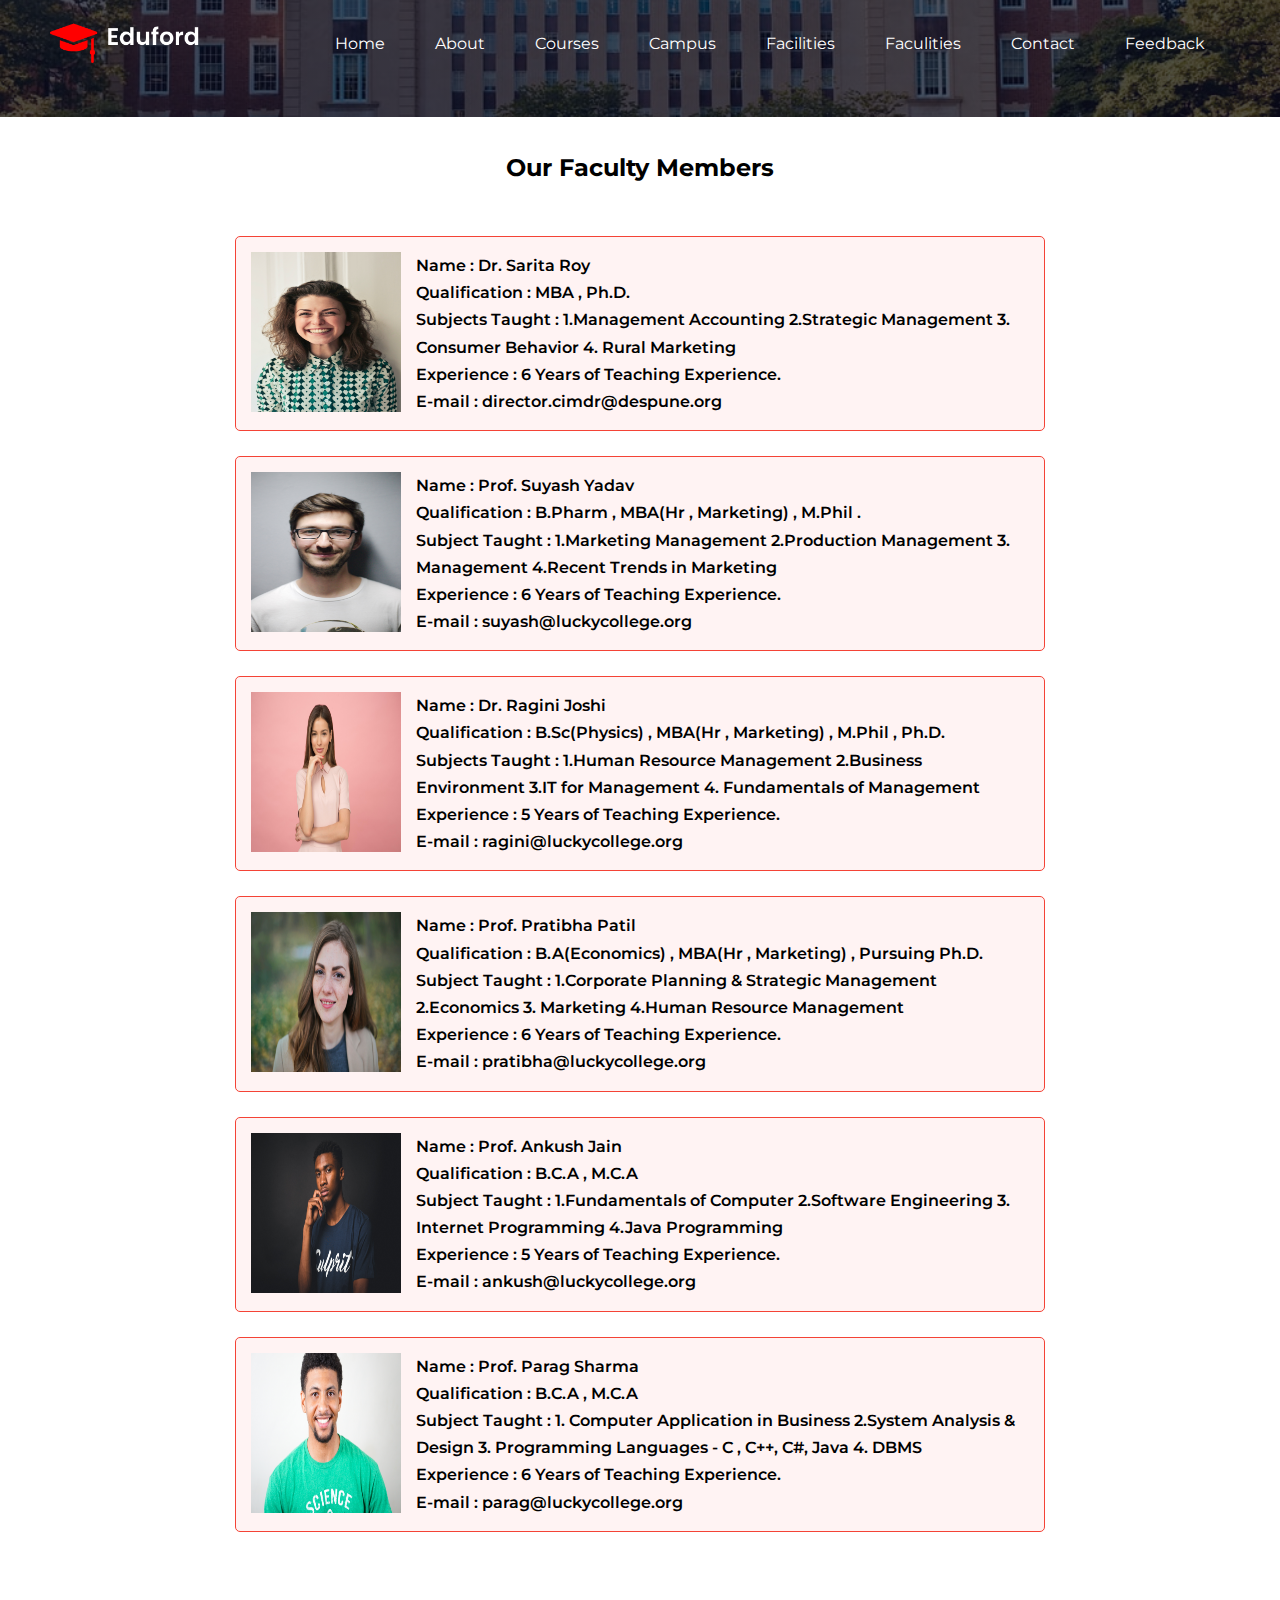
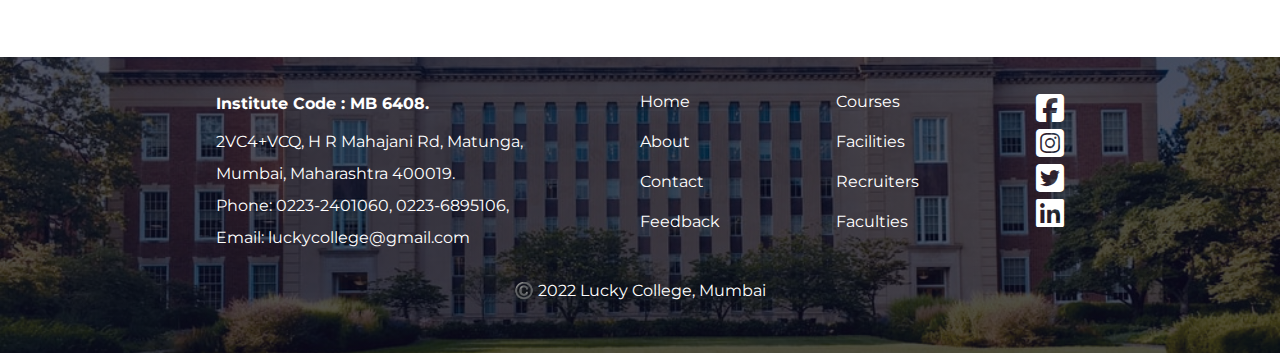
<file: faculties.html>
<!DOCTYPE html>
<html lang="en">
<head>
    <meta charset="UTF-8">
    <meta http-equiv="X-UA-Compatible" content="IE=edge">
    <meta name="viewport" content="width=device-width, initial-scale=1.0">
    <title>Faculties | Lucky College, Mumbai</title>
    <link rel="stylesheet" href="css/style.css">
    <link rel="preconnect" href="https://fonts.googleapis.com">
    <link rel="preconnect" href="https://fonts.gstatic.com" crossorigin>
    <link href="https://fonts.googleapis.com/css2?family=Montserrat:wght@200;400;500;600;700&display=swap" rel="stylesheet">
    <link href="https://cdnjs.cloudflare.com/ajax/libs/font-awesome/6.1.1/css/all.min.css" rel="stylesheet">
    <link rel="stylesheet" href="css/faculties.css">
</head>
<body>
    <!-- *************** HEADER SECTION STARTS FROM HERE ************** -->
    <header class="header">
        <nav class="nav">
          <a href="index.html"><img src="img/logo.png" alt="cimdr logo"></a>
          <div class="navLinks">
              <ul>
              <li><a href="index.html">Home</a></li>
              <li><a href="about.html">About</a></li>
              <li><a href="courses.html">Courses</a></li>
              <li><a href="campus.html">Campus</a></li>
              <li><a href="facilities.html">Facilities</a></li>
              <li><a href="faculties.html">Faculities</a></li>
              <li><a href="contact.html">Contact</a></li>
              <li><a href="feedback.html">Feedback</a></li>
            </ul>
        </div>
    </nav>
    
</header>

<!-- *************** FACULTIES SECTION STARTS FROM HERE ************** -->
<section class="facultiesSection">
    <h2>Our Faculty Members</h2>
    <div class="facultiesBox">
        <div class="facultiesRow">
            <div class="facultiesCol">
                <img src="img/faculty1.jpg" alt="faculty" class="facultyImg">
                <div class="facultyInfo">
                    Name : Dr. Sarita Roy<br>
                    Qualification : MBA , Ph.D.<br>
                    Subjects Taught : 1.Management Accounting 2.Strategic Management 3.<br>Consumer Behavior 4. Rural Marketing<br>
                    Experience : 6 Years of Teaching Experience.<br>
                    E-mail : director.cimdr@despune.org
                </div>
            </div>
            <div class="facultiesCol">
                <img src="img/faculty2.jpg" alt="faculty" class="facultyImg">
                <div class="facultyInfo">
                  Name : Prof. Suyash Yadav<br>
                  Qualification : B.Pharm , MBA(Hr , Marketing) , M.Phil .<br>
                  Subject Taught : 1.Marketing Management 2.Production Management 3.<br> Management 4.Recent Trends in Marketing <br>
                  Experience : 6 Years of Teaching Experience.<br>
                  E-mail : suyash@luckycollege.org
              </div>
            </div>
            <div class="facultiesCol">
                <img src="img/faculty3.jpg" alt="faculty" class="facultyImg">
                <div class="facultyInfo">
                  Name : Dr. Ragini Joshi<br>
                  Qualification : B.Sc(Physics) , MBA(Hr , Marketing) , M.Phil , Ph.D.<br>
                  Subjects Taught : 1.Human Resource Management 2.Business Environment 3.IT for Management 4. Fundamentals of Management<br>
                  Experience : 5 Years of Teaching Experience.<br>
                  E-mail : ragini@luckycollege.org
              </div>
            </div>
        
            <div class="facultiesCol">
                <img src="img/faculty4.jpg" alt="faculty" class="facultyImg">
                <div class="facultyInfo">
                  Name : Prof. Pratibha Patil<br>
                  Qualification : B.A(Economics) , MBA(Hr , Marketing) , Pursuing Ph.D.<br>
                  Subject Taught : 1.Corporate Planning & Strategic Management 2.Economics 3. Marketing 4.Human Resource Management<br>
                  Experience : 6 Years of Teaching Experience.<br>
                  E-mail : pratibha@luckycollege.org
              </div>
            </div>
            <div class="facultiesCol">
                <img src="img/faculty5.jpg" alt="faculty" class="facultyImg">
                <div class="facultyInfo">
                  Name : Prof. Ankush Jain<br>
                  Qualification : B.C.A , M.C.A<br>
                  Subject Taught : 1.Fundamentals of Computer 2.Software Engineering 3. Internet Programming 4.Java Programming<br>
                  Experience : 5 Years of Teaching Experience.<br>
                  E-mail : ankush@luckycollege.org
              </div>
            </div>
            <div class="facultiesCol">
                <img src="img/faculty6.jpg" alt="faculty" class="facultyImg">
                <div class="facultyInfo">
                  Name : Prof. Parag Sharma<br>
                  Qualification : B.C.A , M.C.A<br>
                  Subject Taught : 1. Computer Application in Business 2.System Analysis & Design 3. Programming Languages - C , C++, C#, Java 4. DBMS<br>
                  Experience : 6 Years of Teaching Experience.<br>
                  E-mail : parag@luckycollege.org
              </div>
            </div>
        </div>
    </div>
</section>

<!-- *************** FOOTER SECTION STARTS FROM HERE ************** -->
<footer class="footer">
    <div class="footRow">
      <div class="footCol">
        <h4>Institute Code : MB 6408.</h4>
        <p>2VC4+VCQ, H R Mahajani Rd, Matunga,<br> Mumbai, Maharashtra 400019.</p>
        <p>Phone: 0223-2401060, 0223-6895106,</p>
        <p>Email: luckycollege@gmail.com </p>
      </div>
      <div class="footCol">
        <ul>
          <li><a href="index.html">Home</a></li>
          <li><a href="about.html">About</a></li>
          <li><a href="contact.html">Contact</a></li>
          <li><a href="feedback.html">Feedback</a></li>
        </ul>
      </div>
      <div class="footCol">
        <ul>
          <li><a href="courses.html">Courses</a></li>
          <li><a href="facilities.html">Facilities</a></li>
          <li><a href="recruiters.html">Recruiters</a></li>
          <li><a href="faculties.html">Faculties</a></li>
          
        </ul>
      </div>
    
    <div class="footCol icons" style="color:#fff;">
      <ul>
      <li class="fa-brands fa-facebook-square"></li><br>
      <li class="fa-brands fa-instagram-square"></li><br>
      <li class="fa-brands fa-twitter-square"></li><br>
      <li class="fa-brands fa-linkedin"></li><br>
    </ul>
    </div>
  </div>

  <div class="copy">
   <span>©️</span> 2022 Lucky College, Mumbai
  </div>

</footer>
</body>
</html>
</file>
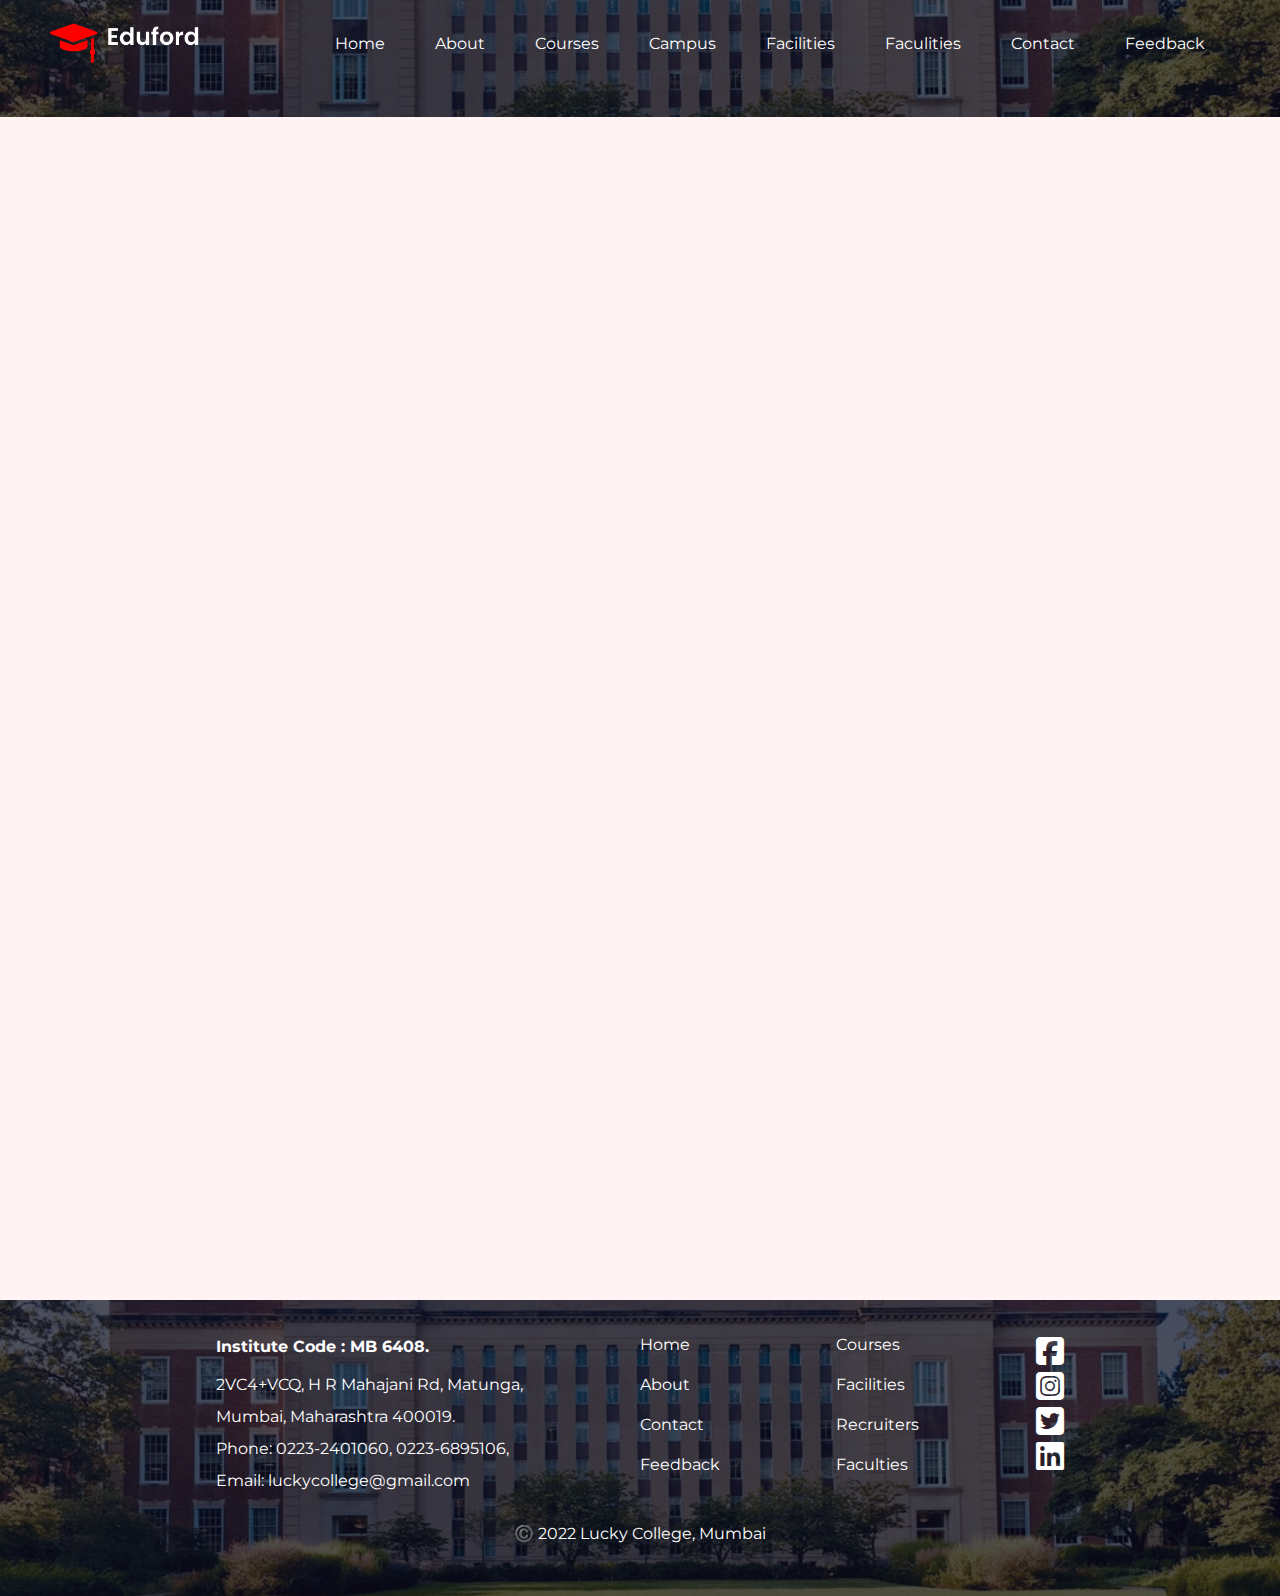
<file: feedback.html>
<!DOCTYPE html>
<html lang="en">
<head>
    <meta charset="UTF-8">
    <meta http-equiv="X-UA-Compatible" content="IE=edge">
    <meta name="viewport" content="width=device-width, initial-scale=1.0">
    <title>Feedback | Lucky College, Mumbai</title>
    <link rel="stylesheet" href="css/style.css">
    <link rel="preconnect" href="https://fonts.googleapis.com">
    <link rel="preconnect" href="https://fonts.gstatic.com" crossorigin>
    <link href="https://fonts.googleapis.com/css2?family=Montserrat:wght@200;400;500;600;700&display=swap" rel="stylesheet">
    <link href="https://cdnjs.cloudflare.com/ajax/libs/font-awesome/6.1.1/css/all.min.css" rel="stylesheet">
    <link rel="stylesheet" href="css/feedback.css">
</head>
<body style="background-color:#fff3f3;">
    <!-- *************** HEADER SECTION STARTS FROM HERE ************** -->
    <header class="header">
        <nav class="nav">
          <a href="index.html"><img src="img/logo.png" alt="cimdr logo"></a>
          <div class="navLinks">
              <ul>
              <li><a href="index.html">Home</a></li>
              <li><a href="about.html">About</a></li>
              <li><a href="courses.html">Courses</a></li>
              <li><a href="campus.html">Campus</a></li>
              <li><a href="facilities.html">Facilities</a></li>
              <!-- <li><a href="recruiters.html">Recruiters</a></li> -->
              <li><a href="faculties.html">Faculities</a></li>
              <!-- <li><a href="blog.html">Blog</a></li> -->
              <li><a href="contact.html">Contact</a></li>
              <li><a href="feedback.html">Feedback</a></li>
            </ul>
        </div>
    </nav>
    
</header>

<!-- *************** FEEDBACK SECTION STARTS FROM HERE ************** -->
<section class="feedbackForm">
  <iframe src="https://docs.google.com/forms/d/e/1FAIpQLSfmxIvmD3nQjFpxtVEqlJmaaLyEVs56eMuEyJ8Wmpub1CcrUQ/viewform?embedded=true" width="640" height="1050" frameborder="0" marginheight="0" marginwidth="0">Loading…</iframe>
</section>

<!-- *************** FOOTER SECTION STARTS FROM HERE ************** -->
<footer class="footer">
    <div class="footRow">
      <div class="footCol">
        <h4>Institute Code : MB 6408.</h4>
        <p>2VC4+VCQ, H R Mahajani Rd, Matunga,<br> Mumbai, Maharashtra 400019.</p>
        <p>Phone: 0223-2401060, 0223-6895106,</p>
        <p>Email: luckycollege@gmail.com </p>
      </div>
      <div class="footCol">
        <ul>
          <li><a href="index.html">Home</a></li>
          <li><a href="about.html">About</a></li>
          <li><a href="contact.html">Contact</a></li>
          <li><a href="feedback.html">Feedback</a></li>
        </ul>
      </div>
      <div class="footCol">
        <ul>
          <li><a href="courses.html">Courses</a></li>
          <li><a href="facilities.html">Facilities</a></li>
          <li><a href="recruiters.html">Recruiters</a></li>
          <li><a href="faculties.html">Faculties</a></li>
          
        </ul>
      </div>
    
    <div class="footCol icons" style="color:#fff;">
      <ul>
      <li class="fa-brands fa-facebook-square"></li><br>
      <li class="fa-brands fa-instagram-square"></li><br>
      <li class="fa-brands fa-twitter-square"></li><br>
      <li class="fa-brands fa-linkedin"></li><br>
    </ul>
    </div>
  </div>

  <div class="copy">
   <span>©️</span> 2022 Lucky College, Mumbai
  </div>

</footer>
</body>
</html>
</file>
<file: css/style.css>
*{
    box-sizing: border-box;
    margin: 0;
    padding: 0;
    font-family: 'Montserrat', sans-serif;
    line-height: 1.5;
}


/* *************** HEADER SECTION STARTS FROM HERE **************  */
.nav{
    display: flex;
    padding: 20px 50px 0;
    justify-content: space-between;
    align-items: center;
}

.nav img{
    width:150px;
}

.navLinks ul{
    display: flex;
    list-style: none;
}

.navLinks ul li{
    padding:12px 25px;
}

.navLinks ul li a{
    text-decoration: none;
    color:white;
    font-size: 1rem;
}

.navLinks ul li::after{
    content: '';
    width: 0;
    height: 2px;
    background: #f44336;
    display: block;
    margin:auto;
    transition: 0.5s;
}

.navLinks ul li:hover::after{
    width:100%
}


/* *************** FOOTER SECTION STARTS FROM HERE **************  */
.footer{
    padding-bottom: 50px;
}
.footRow{
    display: flex;
    width:100%;
    justify-content: space-evenly;
    padding:25px 100px;
    color:white;
    line-height: 1.5;
    flex-direction: row;
}

.footCol h4{
    margin:10px 0;
}

.footCol p{
    line-height: 2.0;
}

.footCol ul{
    list-style: none;
}
.footCol ul a{
    color:white;
    text-decoration: none;
    line-height: 2.5;
}

.footCol ul a:hover{
    color:#f44336;
}


.icons{
    margin-top: 10px;
}
.icons li{
    font-size: 2rem;
}

.fa-brands:hover{
    color:#f44336;
    cursor: pointer;
}

.copy{
    color:#fff;
    text-align: center;
}


/* **********BUTTON SECTION STARTS HERE********** */
.btn{
    padding:10px;
    text-decoration: none;
    border:1px solid black;
    background-color: transparent;
    color:black;
}
</file>
<file: css/home.css>
/* *************** HEADER SECTION STARTS FROM HERE **************  */
 .header{
    height: 100vh;
    width: 100%;
    background-image: linear-gradient(rgba(4,9,30,0.7),rgba(4,9,30,0.7)), url(../img/bg-1.jpg);
    background-position: center;
    position: relative;
    background-size: cover;
    display: block;
   }
   
   .collegeHeading{
      display: block;
      height:90%;
      width: 100%;
      margin:auto;
      text-align: center;
      justify-content: center;
      align-items: center;
      color:white;
      line-height: 1.5;
      padding-top: 10%;
   }
   
   .collegeHeading h1{
      font-size: 2.5rem;
      
   }
   
   .collegeHeading p{
      font-size: 1rem;
      margin:10px 0 40px;
   }
   
   .headingBtn{
      border:1px solid #fff;
      color: #fff;
      text-decoration: none;
      padding:12px 34px;
      cursor: pointer;
      font-size: 1rem;
   }
   
   .headingBtn:hover{
      border:1px solid #f44336;
      background: #f44336;
      transition: 0.5s;
      color:white;
   }
   
   
   /* *************** TESTIMONIAL SECTION STARTS FROM HERE ************** */
   .testimonial{
      margin:50px 100px;
      text-align: center;
   }
   .testimonialRow{
      display: flex;
      justify-content: space-evenly;
      padding:20px;
   }
   
   .testimonialCol{
      display: flex;
      flex-basis: 44%;
      text-align: left;
      padding:20px;
      background-color: #fff3f3;
      cursor: pointer;
      border-radius: 10px;
   }
   
   .testimonialCol img{
      width:75px;
      height:75px;
      border-radius: 100%;
      align-self: center;
      margin:0 15px;
   }
   
   .testimonialCol>div> .fa{
      color:#f44336;
      margin:5px 0;
   }
   
   
   /* *************** FOOTER SECTION STARTS FROM HERE ************** */

   .footer{
      background-image: linear-gradient(rgba(4,9,30,0.7),rgba(4,9,30,0.7)), url(../img/bg-1.jpg);
      background-position: center;
      position: relative;
       background-size: cover;
   }
</file>
<file: css/about.css>
*{
    line-height: 1.5;
}
/* *************** HEADER SECTION STARTS FROM HERE **************  */
.header{
    height: 13vh;
    width: 100%;
    background-image: linear-gradient(rgba(4,9,30,0.7),rgba(4,9,30,0.7)), url(../img/bg-1.jpg);
    background-position: center;
    position: fixed;
    top: 0;
    background-size: cover;
    display: block;
}


/* **********ABOUT SECTION STARTS HERE********** */
.aboutSection{
  margin:150px 200px;
}

.aboutSection h1{
    color:#f33446;
    text-align: center;
    font-size: 2rem;
    margin-bottom:25px;
}

.aboutBox{
    display: flex;
    padding:15px;
}

.aboutInfo{
width: 50%;
padding-right:10px;
}

.aboutImg{
padding:10px;
width: 50%;
}

.aboutImg img{
    width:100%;
    height: 100%;
}

.visionMission{
    width:100%;
    margin-top: 50px;
}

.visionMission h2{
    padding:10px;
}

.visionAndMission{
    display: flex;
    justify-content: space-between;
}

.vision{
    width:48%;
}

.vision img{
    width:100%;
    height:300px;
}

.mission{
    width:48%;
}

.mission img{
    width:100%;
    height:300px;
}


/* **********CORE VALUES SECTION STARTS HERE********** */

.coreValues{
    margin:0 200px 100px;
    border:1.2px solid #f33446;
    background-color: #fff3f3;
    padding:25px 25px 35px 25px;
}
/* **********FOOTER SECTION STARTS HERE********** */

.footer{
    background-image: linear-gradient(rgba(4,9,30,0.7),rgba(4,9,30,0.7)), url(../img/bg-1.jpg);
    background-position: center;
    position: relative;
    background-size: cover;
  }
</file>
<file: css/campus.css>
/* **********BODY SECTION********** */
body{
    background-color: #fff3f3;
}





/* *************** HEADER SECTION STARTS FROM HERE **************  */
.header{
    height: 13vh;
    width: 100%;
    background-image: linear-gradient(rgba(4,9,30,0.7),rgba(4,9,30,0.7)), url(../img/bg-1.jpg);
    background-position: center;
    position: fixed;
    top:0;
    background-size: cover;
    display: block;
    z-index: 300;
   }


/* *************** CAMPUS SECTION STARTS FROM HERE ************** */
   
.campus{
    text-align: center;
    width: 80%;
    margin: 75px auto 0;
    padding:75px 0 100px;
    height:100vh;
    margin-bottom:50px;
 }
 
.campusRow{
    display: flex;
    width:100%;
    justify-content: space-between;
    margin:50px 0;
 }
 
.campusCol{
    width:30%;
    overflow: hidden;
    height: 400px;
    border-radius: 10px;
    position: relative;   
 }
 
.campusCol img{
    width: 100%;
    height:100%;
 }
 
.layer{
    background:transparent;
    height:100%;
    width:100%;
    position:absolute;
    top:0;
    left:0;
    transition: 0.5s;
 }
 
.layer:hover{
    background:rgba(226,0,0,0.5);
 }
 
.layer h3{
    position:absolute;
    bottom:15px;
    left: 100px;
    color:white;
    opacity:0;
    transition:0.5s;
 }
 
.layer:hover h3{
    bottom:50%;
    opacity:1;
 }
 


 /* **********FOOTER SECTION STARTS HERE********** */

.footer{
    background-image: linear-gradient(rgba(4,9,30,0.7),rgba(4,9,30,0.7)), url(../img/bg-1.jpg);
    background-position: center;
    position: relative;
    background-size: cover;
  }
</file>
<file: css/contact.css>
*{
    line-height: 2;
}

/* *************** HEADER SECTION STARTS FROM HERE **************  */
.header{
    height: 13vh;
    width: 100%;
    background-image: linear-gradient(rgba(4,9,30,0.7),rgba(4,9,30,0.7)), url(../img/bg-1.jpg);
    background-position: center;
    position: fixed;
    top: 0;
    background-size: cover;
    display: block;
}

/* *************** CONTACT SECTION STARTS FROM HERE **************  */
.contactSection{
    margin: 100px;
    text-align: center;
    padding:50px 100px 0; 
}

.contactSection h2{
    font-size: 2rem;
    margin-bottom:30px;
    color:#f44336;
}

.contactRow{
    display: flex;
    justify-content: center;
    text-align: left;
    flex-direction: row;
}

.contactColumn{
    margin:10px;
}

.contactForm{
    flex-basis: 40%;
}
#social li{
    margin:5px 50px 0 0;
    font-size: 2rem;
}
input{
    width:100%;
    margin:3px;
    border-radius: 5px;
    border-width: 0.1mm;
}

textarea{
    margin:3px;
    width:100%;
    border-radius: 5px;
}

.contactBtn{
    width:25%;
    padding:1px 15px;
    text-align: center;
    text-transform: capitalize;
    background-color: #f44336;
    color:white;
    border:1px solid white;
    border-radius: 5px;
    margin-top:1;
}

.contactBtn:hover{
    cursor: pointer;
}

/* **********FOOTER SECTION STARTS HERE********** */

.footer{
    background-image: linear-gradient(rgba(4,9,30,0.7),rgba(4,9,30,0.7)), url(../img/bg-1.jpg);
    background-position: center;
    position: relative;
    background-size: cover;
  }
</file>
<file: css/courses.css>
/* ************ BODY SECTION STARTS HERE ************** */
body{
    background-color: #fff;
}

/* *************** HEADER SECTION STARTS FROM HERE **************  */
.header{
    height: 13vh;
    width: 100%;
    background-image: linear-gradient(rgba(4,9,30,0.7),rgba(4,9,30,0.7)), url(../img/bg-1.jpg);
    background-position: center;
    position: fixed;
    top: 0;
    background-size: cover;
    display: block;
   }
    
   
   /* *************** COURSES SECTION STARTS FROM HERE **************  */
   
   .courses{
      margin: 150px 0 0;
      text-align: center;
      padding:0 100px;
   }
   
   .courses h2{
      margin: 75px 35px 0;
      color:#f44336;
   }
   
   .courseBox{
      width: 80%;
      display: flex;
      flex-direction: column;
      margin:auto;
      /* margin-top: 20px; */
      /* justify-content: space-between; */
      flex-wrap: wrap;
      margin-bottom: 50px;
      /* align-items: space-between; */
   }
   
   
   .course{
      border: 1px solid #f44336;
      padding:25px;
      border-radius: 10px;
      background:transparent;
      transition: 0.5s;
      flex-basis: 32%;
      text-align: left;
      display: flex;
      margin-top: 50px;
      background-color: #fff3f3; 
   }
   
   .course:hover{
      box-shadow: 0 0 20px 0 #f44336;
   }
   .courseInfo h4{
      color:black;
      margin:0 15px;
   }

   .courseImg{
      /* border:1px solid #f44336; */
      /* height:200px; */
      width: 40%;
      height:50vh;
   }

   .courseInfo{
      width:60%;
      /* color:#f44336; */
   }

   /* .course:hover img{
      opacity:1;
   } */

   .course img{
      /* margin:15px; */
      width:100%;
      height:100%;
      /* opacity:0.8; */
      /* border-radius:10px; */
   }

   .course p{
      margin:15px;
   }

   .bba{
      margin-bottom:50px;
   }


/* **********FOOTER SECTION STARTS HERE********** */

   .footer{
   background-image: linear-gradient(rgba(4,9,30,0.7),rgba(4,9,30,0.7)), url(../img/bg-1.jpg);
   background-position: center;
   position: relative;
   background-size: cover;
 }
 


 /* **********BUTTON SECTION***********/
 .applyNow{
   margin-left:25px;
 }

 .btn:hover{
  color:white;
  background-color: #f44336;
 }

 .btn{
   font-size: 0.9rem;
   border:#f44336 solid 1px;
   color:#f44336;
 }
</file>
<file: css/facilities.css>
/* *************** HEADER SECTION STARTS FROM HERE **************  */
.header{
    height: 13vh;
    width: 100%;
    background-image: linear-gradient(rgba(4,9,30,0.7),rgba(4,9,30,0.7)), url(../img/bg-1.jpg);
    background-position: center;
    position: fixed;
    top: 0;
    background-size: cover;
    display: block;
   }

/* *************** FACILITIES SECTION STARTS FROM HERE ************** */
   
.facilities{
    /* border:2px solid black; */
    margin:100px 100px;
    text-align: center;
    line-height: 1.5;
 }

 .facilities>h2{
    padding-top: 40px;
 }
 
 .facilitiesRow{
    display: flex;
    justify-content: space-between;
    margin-top:30px;
 }
 
 .facilitiesCol{
    flex-basis: 31%;
    text-align: left;
    
 }
 
 .facilitiesCol img{
    width:100%;
    border-radius: 10px;
    margin-bottom: 5px;
 }

 /* **********FOOTER SECTION STARTS HERE********** */

 .footer{
    background-image: linear-gradient(rgba(4,9,30,0.7),rgba(4,9,30,0.7)), url(../img/bg-1.jpg);
    background-position: center;
    position: relative;
    background-size: cover;
  }
  
 
 
  /* **********BUTTON SECTION***********/
  .applyNow{
    margin-left:25px;
  }
 
  .btn:hover{
   color:white;
   background-color: #f44336;
  }
 
  .btn{
    font-size: 0.9rem;
    border:#f44336 solid 1px;
    color:#f44336;
  }
</file>
<file: css/faculties.css>
/* *************** HEADER SECTION STARTS FROM HERE **************  */
.header{
    height: 13vh;
    width: 100%;
    background-image: linear-gradient(rgba(4,9,30,0.7),rgba(4,9,30,0.7)), url(../img/bg-1.jpg);
    background-position: center;
    position: fixed;
    top: 0;
    background-size: cover;
    display: block;
}


/* **********FACULTY SECTION STARTS HERE********** */

.facultiesSection{
    margin:100px;
    text-align: center;
}

.facultiesSection h2{
    margin-top: 100px;
    padding-top: 50px;
}

.facultiesBox{
    display: flex;
    flex-direction: column;
}

.facultiesRow{
    display:flex;
    justify-content: center;
    margin-top: 50px;
    flex-direction: column;
}

.facultiesCol{
    border: 1.2px solid #f44336;;
    flex-basis: 30%;
    display: flex;
    flex-direction: row;
    width: 75%;
    height: fit-content;
    margin:auto;
    margin-bottom: 25px;
    border-radius: 5px;
    background-color: #fff3f3;
    padding:15px;
}

.facultyImg{
    height:160px;
    width:150px;
}

.facultyInfo{
    text-align: left;
    line-height: 1.7;
    padding-left:15px;
    font-weight: 600;
}


/* **********FOOTER SECTION STARTS HERE********** */

.footer{
    background-image: linear-gradient(rgba(4,9,30,0.7),rgba(4,9,30,0.7)), url(../img/bg-1.jpg);
    background-position: center;
    position: relative;
    background-size: cover;
  }
</file>
<file: css/feedback.css>
/* *************** HEADER SECTION STARTS FROM HERE **************  */
.header{
    height: 13vh;
    width: 100%;
    background-image: linear-gradient(rgba(4,9,30,0.7),rgba(4,9,30,0.7)), url(../img/bg-1.jpg);
    background-position: center;
    position: fixed;
    top: 0;
    background-size: cover;
    display: block;
}

/* *************** FEEDBACK SECTION STARTS FROM HERE **************  */

.feedbackForm{
    margin:100px;
    display: flex;
    justify-content: center;
    padding-top:50px;
}

.RVEQke {
    background-color: #f44336;
    border:5px solid black;
    color: rgba(255, 255, 255, 1);
}
/* **********FOOTER SECTION STARTS HERE********** */

.footer{
    background-image: linear-gradient(rgba(4,9,30,0.7),rgba(4,9,30,0.7)), url(../img/bg-1.jpg);
    background-position: center;
    position: relative;
    background-size: cover;
  }
</file>
